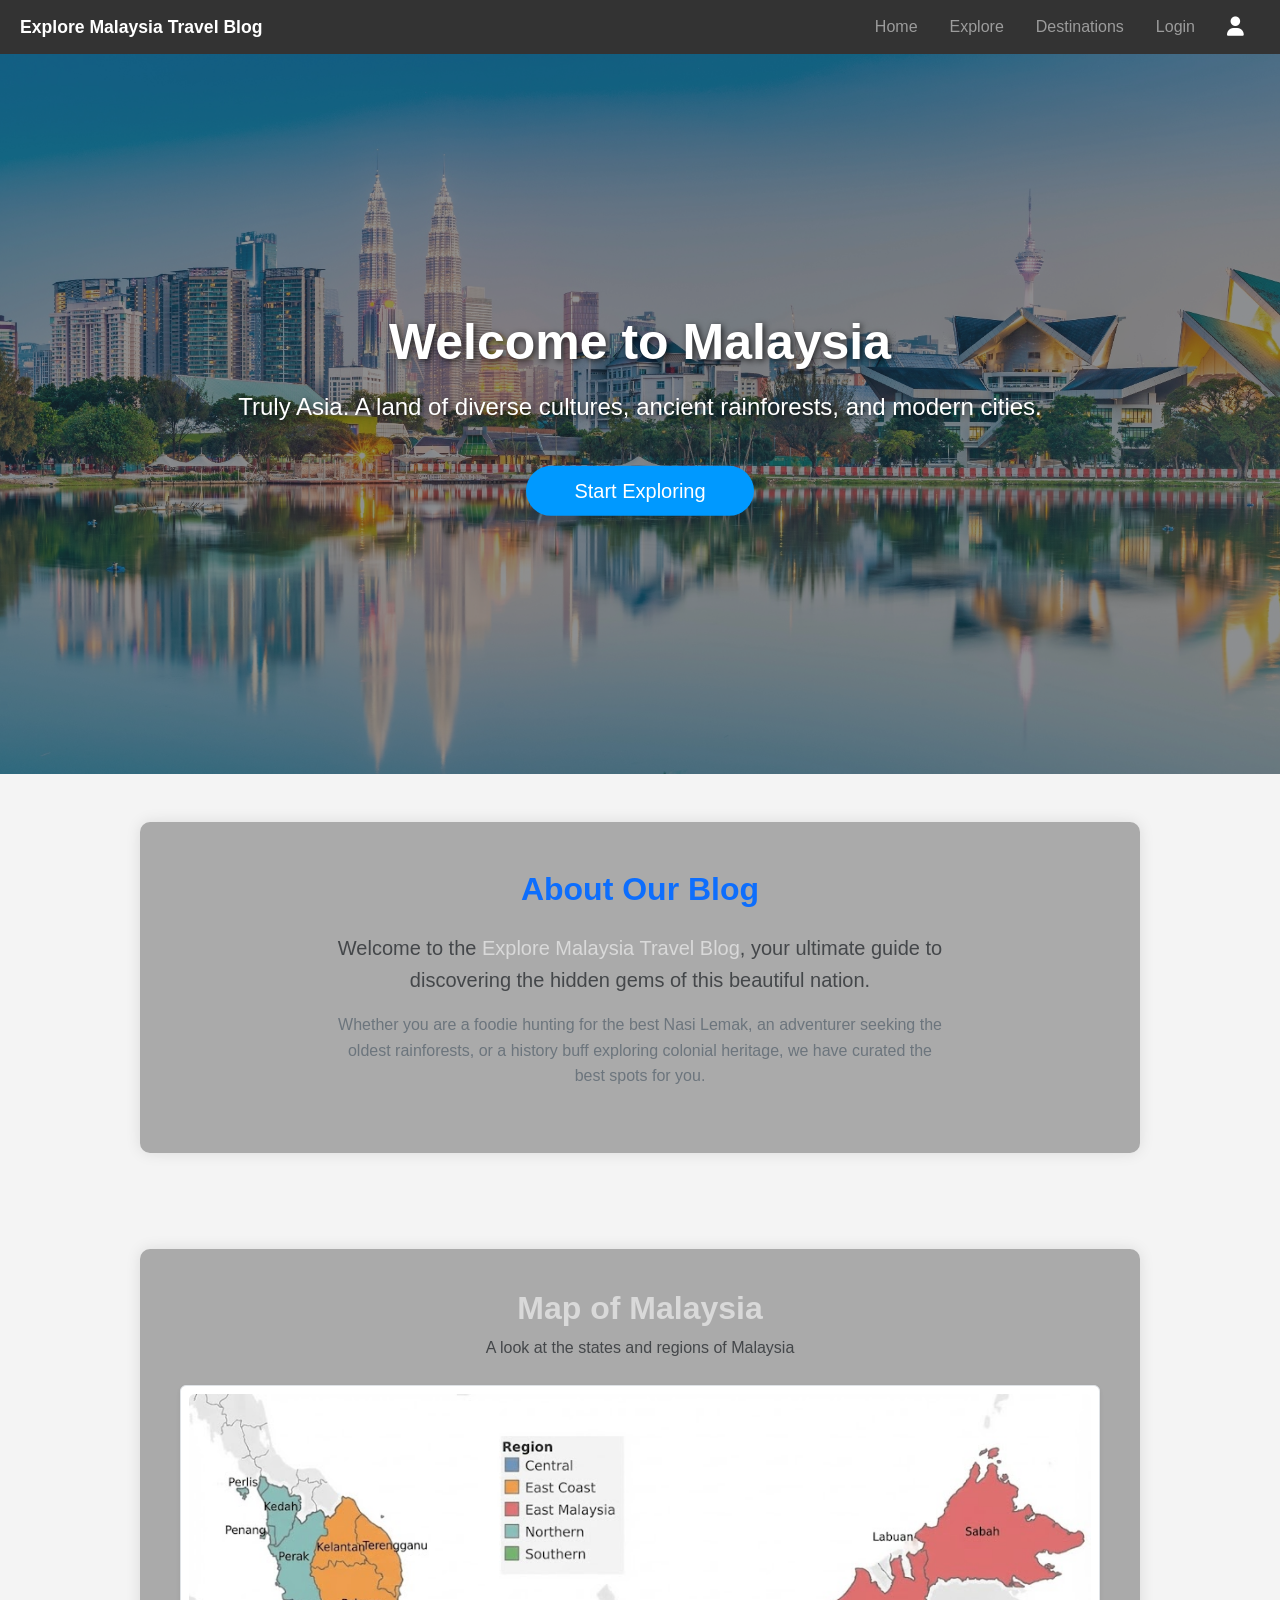
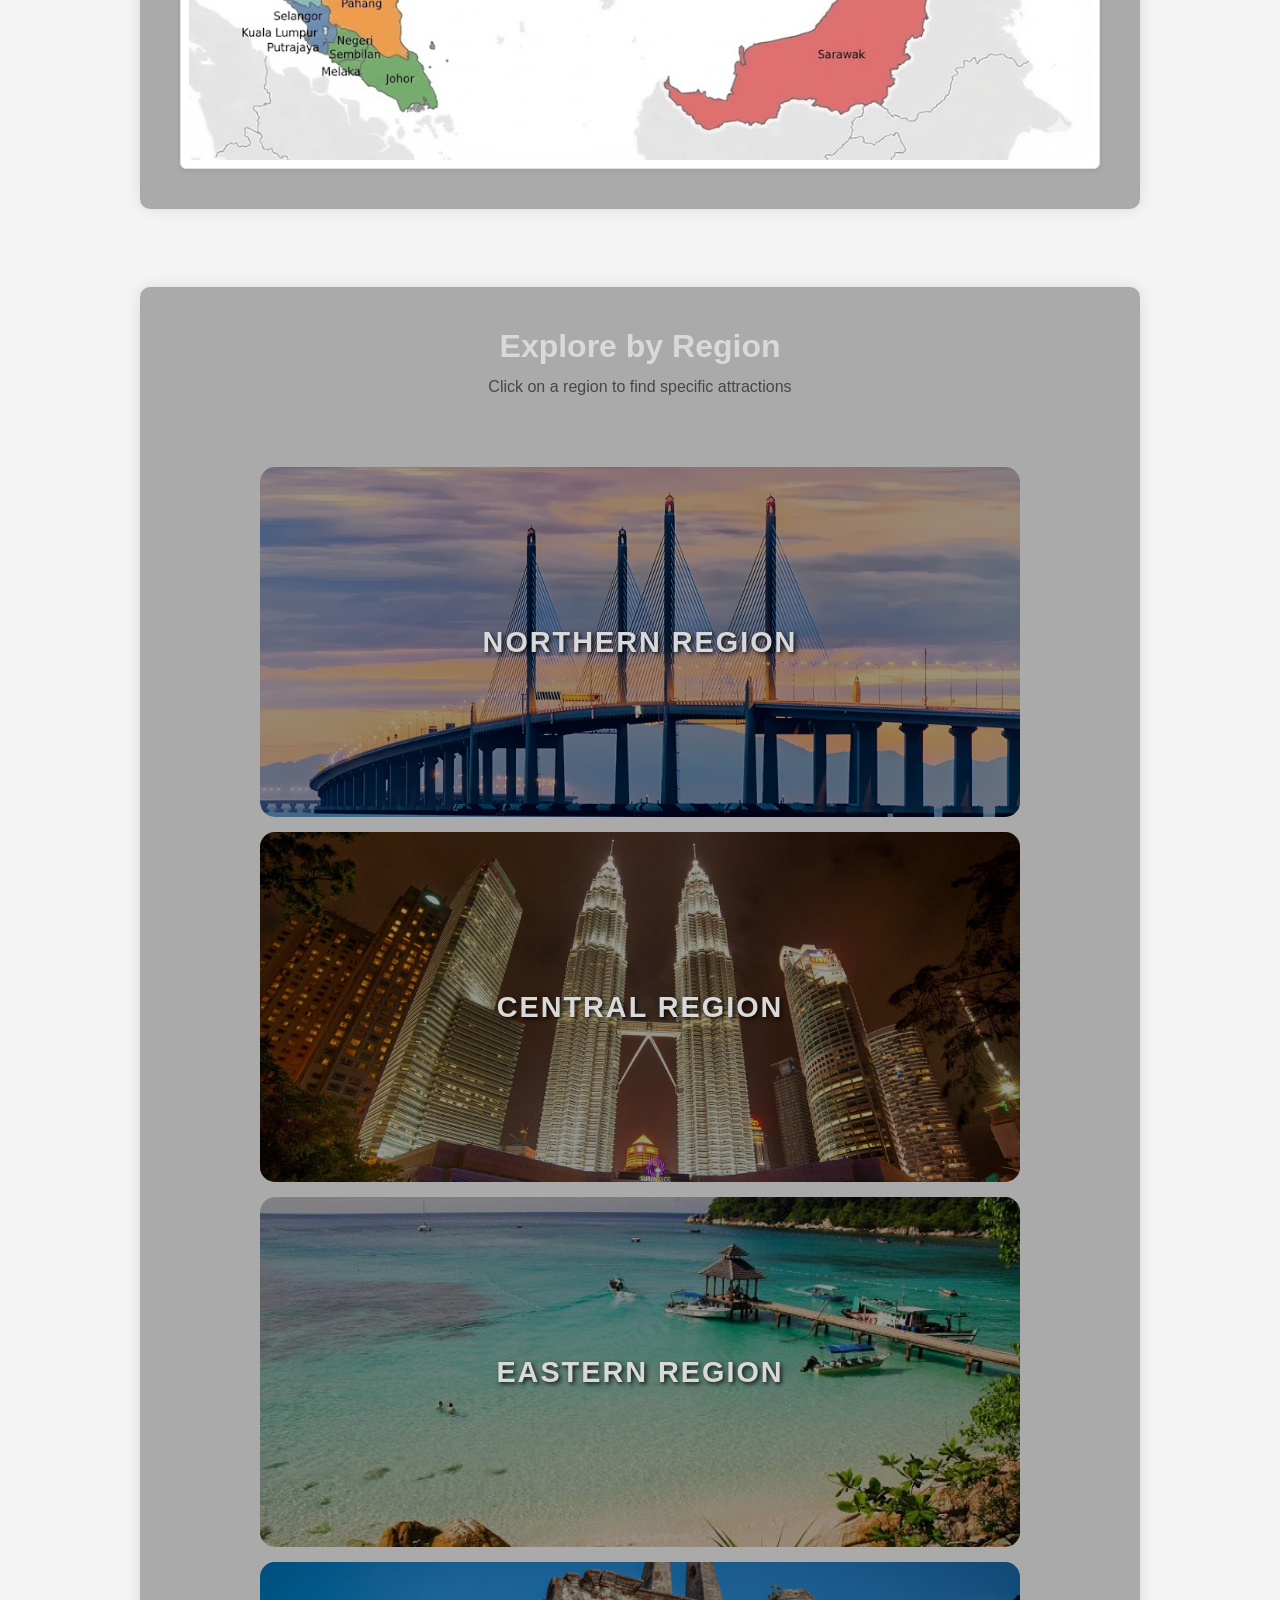
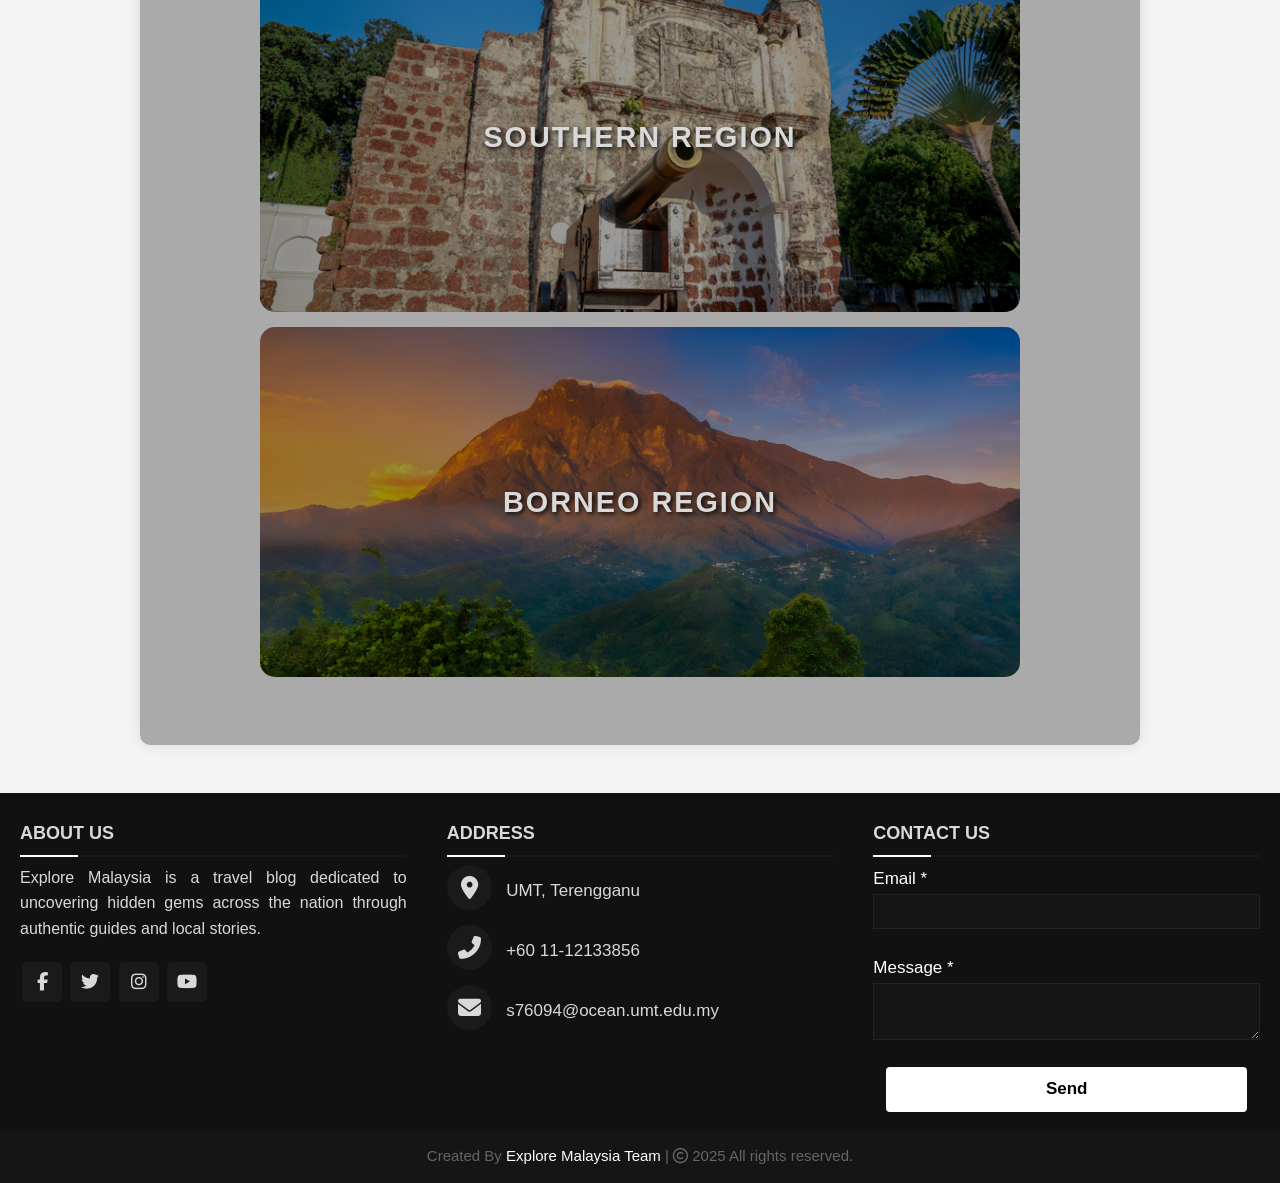
<file: index.html>
<!DOCTYPE html>
<html lang="en">

<head>
    <meta charset="UTF-8">
    <meta name="viewport" content="width=device-width, initial-scale=1.0">
    <title>Home - Explore Malaysia Travel Blog</title>
    <link href="https://cdn.jsdelivr.net/npm/bootstrap@5.3.2/dist/css/bootstrap.min.css" rel="stylesheet">
    <link rel="stylesheet" href="https://cdnjs.cloudflare.com/ajax/libs/font-awesome/6.5.1/css/all.min.css">
    <link rel="stylesheet" href="styles.css">

    <style>
        /* --- NAVIGATION OVERRIDE --- */
        /* Fixes Bootstrap conflict since Bootstrap also uses the class .nav */
        div.nav {
            display: block; /* Overrides Bootstrap's flex display for .nav */
        }
        
        /* --- CUSTOM STYLES FOR INTERACTIVE REGION GRID --- */
        .map-container {
            display: grid;
            grid-template-columns: 1fr 1fr;
            /* Added an extra row for the new Borneo region */
            grid-template-rows: auto auto auto auto; 
            gap: 15px;
            max-width: 800px;
            margin: 0 auto;
            padding: 20px;
        }

        /* Region Box Styling */
        .region-box {
            position: relative;
            height: 350px;
            border-radius: 15px;
            overflow: hidden;
            cursor: pointer;
            transition: transform 0.3s ease, box-shadow 0.3s ease;
            display: flex;
            align-items: center;
            justify-content: center;
            text-decoration: none;
            color: white;
        }

        /* Hover Effects */
        .region-box:hover {
            transform: translateY(-5px);
            box-shadow: 0 10px 20px rgba(0, 0, 0, 0.3);
            color: white;
        }

        /* Dark Overlay for text readability */
        .region-box::before {
            content: "";
            position: absolute;
            top: 0; left: 0; width: 100%; height: 100%;
            background: rgba(0, 0, 0, 0.4);
            transition: background 0.3s;
            z-index: 1;
        }

        .region-box:hover::before {
            background: rgba(0, 0, 0, 0.2);
        }

        /* Text Styling */
        .region-title {
            position: relative;
            z-index: 2;
            font-size: 1.8rem;
            font-weight: bold;
            text-transform: uppercase;
            letter-spacing: 2px;
            text-shadow: 2px 2px 4px rgba(0, 0, 0, 0.8);
        }

        /* --- GEOGRAPHIC LAYOUT (GRID AREAS) --- */

        /* NORTHERN REGION (Top, Full Width) */
        .region-north {
            grid-column: 1 / span 2;
            background-image: url('images/penangbridge.jpg');
            background-size: cover;
            background-position: center;
        }

        /* CENTRAL REGION (Middle Left) */
        .region-central {
            grid-column: 1 / span 2;
            background-image: url('images/klcc.jpg');
            background-size: cover;
            background-position: center;
        }

        /* EASTERN REGION (Middle Right) */
        .region-east {
            grid-column: 1 / span 2;
            /* Removed row span to make room for Borneo/South balance */
            background-image: url('images/perhentian.jpg');
            background-size: cover;
            background-position: center;
        }

        /* SOUTHERN REGION (Bottom Left) */
        .region-south {
            grid-column: 1 / span 2;
            background-image: url('images/afamosa.jpg');
            background-size: cover;
            background-position: center;
        }

        /* BORNEO REGION (Bottom Right) - NEW ADDITION */
        .region-borneo {
            grid-column: 1 / span 2;
            background-image: url('images/borneo1.jpg'); /* Ensure you have this image */
            background-size: cover;
            background-position: center;
        }

    </style>
</head>

<body>

    <div class="nav">
        <ul>
            <li class="brand">Explore Malaysia Travel Blog</li>
            <li><a href="index.html">Home</a></li>
            <li><a href="explore.html">Explore</a></li>
            <li><a href="destination.html">Destinations</a></li>

            <li><a href="login.html">Login</a></li>

            <li>
                <a href="account.html" class="icon-link" title="Account">
                    <i class="fa-solid fa-user" style="color: white;"></i>
                </a>
            </li>
        </ul>
    </div>

    <div class="hero-container position-relative">
        <img src="images/titiwangsa.jpg" alt="Malaysia Scenery" class="w-100 hero-img"
            style="height: 90vh; object-fit: cover;">
        <div class="position-absolute top-0 start-0 w-100 h-100 bg-dark opacity-50"></div>
        <div class="hero-text position-absolute top-50 start-50 translate-middle text-center text-white w-75">
            <h1 class="display-1 fw-bold animate__animated animate__fadeInDown">Welcome to Malaysia</h1>
            <p class="fs-4 mt-3">Truly Asia. A land of diverse cultures, ancient rainforests, and modern cities.</p>
            <a href="#overview" class="btn btn-primary btn-lg mt-4 rounded-pill px-5">Start Exploring</a>
        </div>
    </div>

    <div id="overview" class="container my-5 py-5 text-center">
        <div class="row justify-content-center">
            <div class="col-md-8">
                <h2 class="mb-4 text-primary fw-bold">About Our Blog</h2>
                <p class="lead text-muted">
                    Welcome to the <strong>Explore Malaysia Travel Blog</strong>, your ultimate guide to discovering the
                    hidden gems of this beautiful nation.
                </p>
                <p class="text-secondary">
                    Whether you are a foodie hunting for the best Nasi Lemak, an adventurer seeking the oldest
                    rainforests,
                    or a history buff exploring colonial heritage, we have curated the best spots for you.
                </p>
            </div>
        </div>
    </div>

    <div class="container my-5">
        <div class="text-center mb-4">
            <h2 class="fw-bold">Map of Malaysia</h2>
            <p class="text-muted">A look at the states and regions of Malaysia</p>
        </div>

        <div class="row justify-content-center">
            <div class="col-12">
                <div class="border rounded p-2 shadow-sm bg-white">
                    <img src="images/malaysiamap.jpg" alt="Map of Malaysia" class="img-fluid w-100 rounded">
                </div>
            </div>
        </div>
    </div>

    <div class="container mb-5 pb-5">
        <div class="text-center mb-5">
            <h2 class="fw-bold">Explore by Region</h2>
            <p class="text-muted">Click on a region to find specific attractions</p>
        </div>

        <div class="map-container">

            <a href="north.html" class="region-box region-north">
                <span class="region-title">Northern Region</span>
            </a>

            <a href="central.html" class="region-box region-central">
                <span class="region-title">Central Region</span>
            </a>

            <a href="eastern.html" class="region-box region-east">
                <span class="region-title">Eastern Region</span>
            </a>

            <a href="south.html" class="region-box region-south">
                <span class="region-title">Southern Region</span>
            </a>

            <a href="borneo.html" class="region-box region-borneo">
                <span class="region-title">Borneo Region</span>
            </a>

        </div>
    </div>

     <footer>
        <div class="main-content">
            <div class="left box">
                <h2>About us</h2>
                <div class="content">
                    <p>Explore Malaysia is a travel blog dedicated to uncovering hidden gems across the nation through
                        authentic guides and local stories.</p>
                    <div class="social">
                        <a href="#"><span class="fab fa-facebook-f"></span></a>
                        <a href="#"><span class="fab fa-twitter"></span></a>
                        <a href="#"><span class="fab fa-instagram"></span></a>
                        <a href="#"><span class="fab fa-youtube"></span></a>
                    </div>
                </div>
            </div>

            <div class="center box">
                <h2>Address</h2>
                <div class="content">
                    <div class="place">
                        <span class="fas fa-map-marker-alt"></span>
                        <span class="text">UMT, Terengganu</span>
                    </div>
                    <div class="phone">
                        <span class="fas fa-phone-alt"></span>
                        <span class="text">+60 11-12133856</span>
                    </div>
                    <div class="email">
                        <span class="fas fa-envelope"></span>
                        <span class="text">s76094@ocean.umt.edu.my</span>
                    </div>
                </div>
            </div>

            <div class="right box">
    <h2>Contact us</h2>
    <div class="content">
        <form action="#">
            <div class="email">
                <div class="text">Email *</div>
                <input type="email" required>
            </div>
            <div class="msg">
                <div class="text">Message *</div>
                <textarea rows="2" required></textarea>
            </div>
            <div class="btn">
                <button type="submit">Send</button>
            </div>
        </form>
    </div>
</div>
        </div>
        <div class="bottom">
            <center>
                <span class="credit">Created By <a href="#">Explore Malaysia Team</a> | </span>
                <span class="far fa-copyright"></span><span> 2025 All rights reserved.</span>
            </center>
        </div>
    </footer>
</body>

</html>
</file>
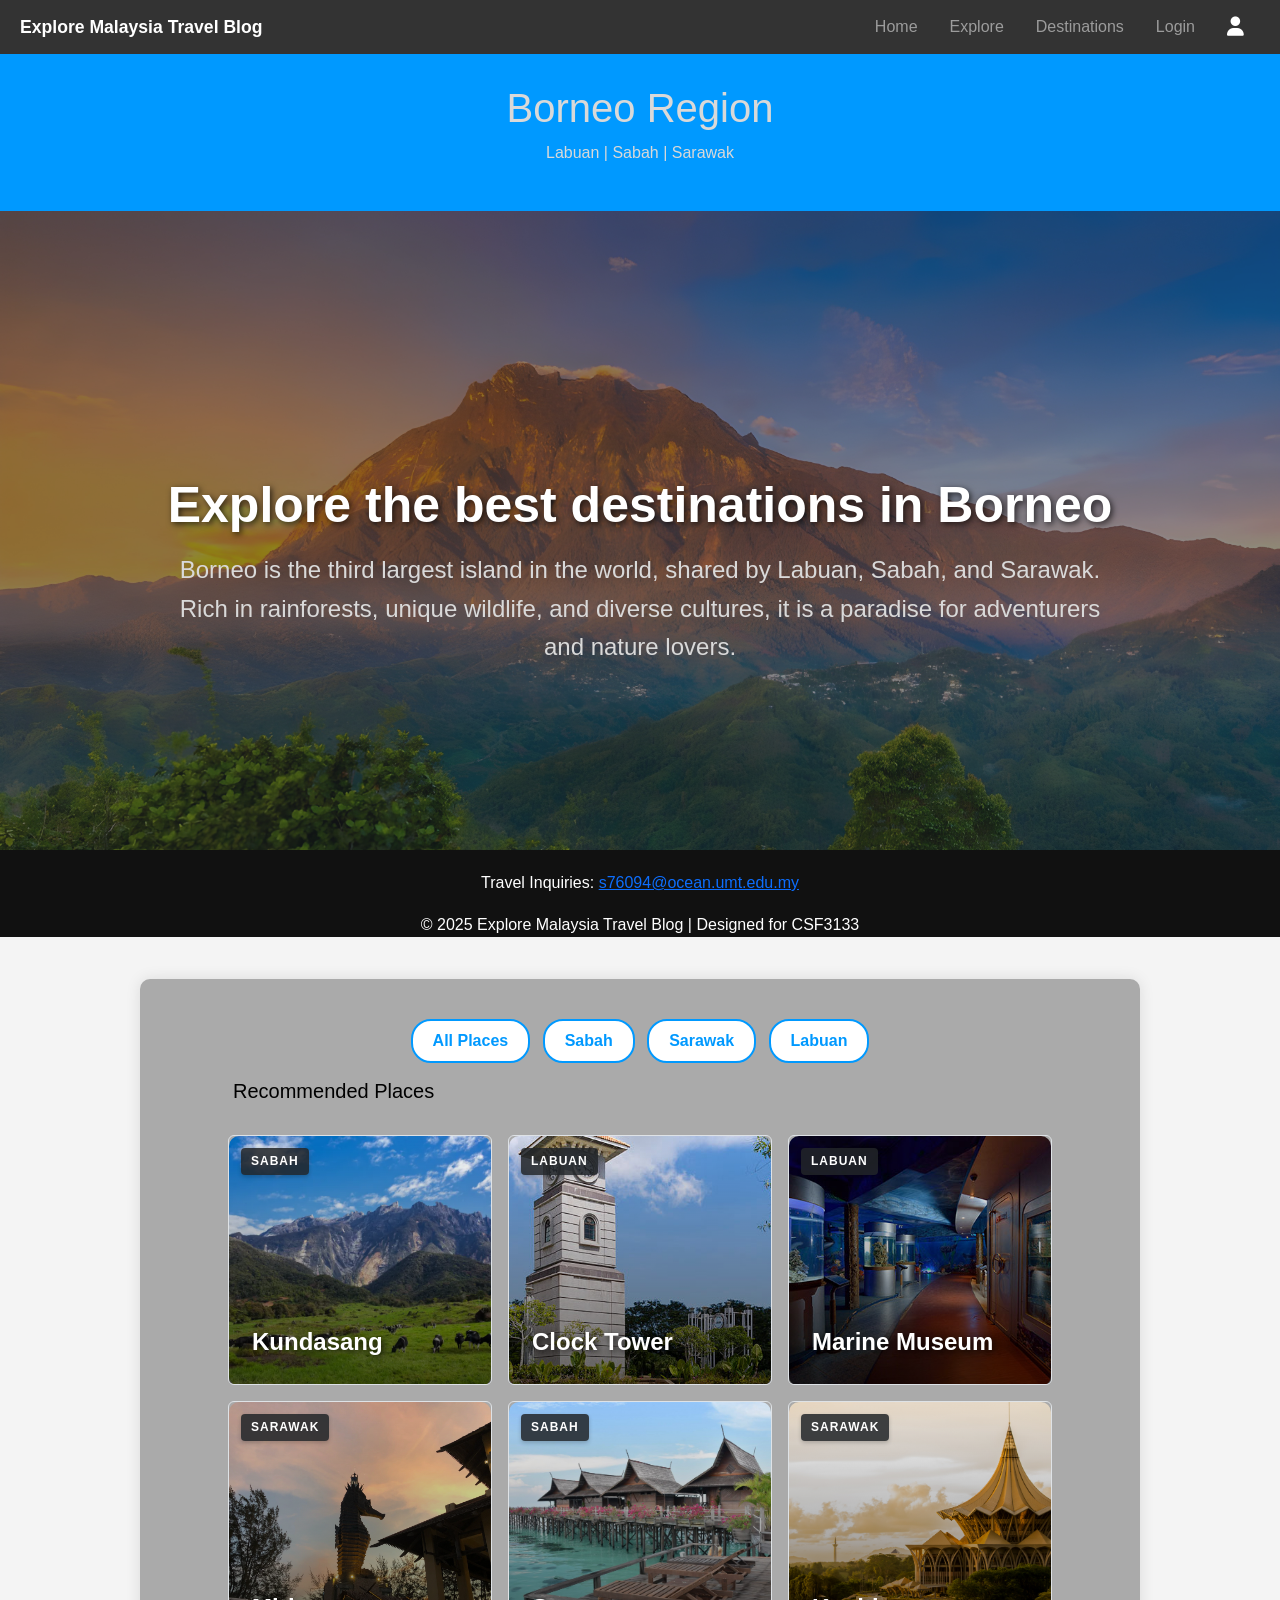
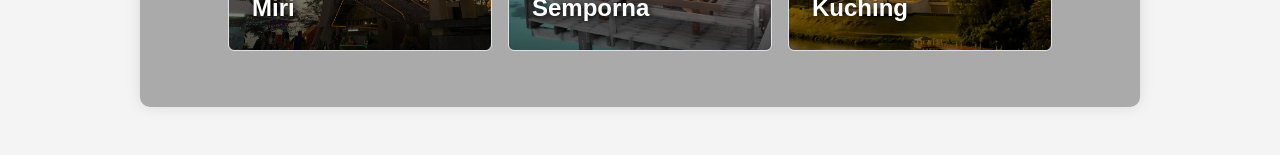
<file: borneo.html>
<!DOCTYPE html>
<html lang="en">

<head>
    <meta charset="UTF-8">
    <meta name="viewport" content="width=device-width, initial-scale=1.0">
    <title>Borneo Region - Explore Malaysia Travel Blog</title>
    <link href="https://cdn.jsdelivr.net/npm/bootstrap@5.3.2/dist/css/bootstrap.min.css" rel="stylesheet">
    <link rel="stylesheet" href="https://cdnjs.cloudflare.com/ajax/libs/font-awesome/6.5.1/css/all.min.css">
    <link rel="stylesheet" href="styles.css">

    <style>
        /* --- CLEANER STYLE FOR CATEGORY TAGS --- */
        .category-tag {
            position: absolute;
            top: 12px;
            left: 12px;
            background-color: rgba(33, 37, 41, 0.85); 
            color: #fff;
            padding: 4px 10px;
            border-radius: 4px;
            font-size: 0.75rem; 
            font-weight: 600;
            z-index: 10;
            text-transform: uppercase;
            letter-spacing: 1px; 
            box-shadow: 0 2px 4px rgba(0,0,0,0.2);
            
            /* Ensures background wraps tightly to the text length */
            width: fit-content; 
        }

        /* --- IMAGE FITTING --- */
        .destination-card img {
            height: 250px;       /* Sets a uniform height for all cards */
            object-fit: cover;   /* Ensures image fills the area without stretching/distortion */
            width: 100%;         /* Ensures full width */
            display: block;      /* Removes potential inline spacing gaps */
        }
    </style>
</head>

<body>
    <div class="nav">
        <ul>
            <li class="brand">Explore Malaysia Travel Blog</li>
            <li><a href="index.html">Home</a></li>
            <li><a href="explore.html">Explore</a></li>
            <li><a href="destination.html">Destinations</a></li>
            
            <li><a href="login.html">Login</a></li>

            <li>
                <a href="account.html" class="icon-link" title="Account">
                    <i class="fa-solid fa-user" style="color: white;"></i>
                </a>
            </li>
        </ul>
    </div>

    <div class="header">
        <header>
            <h1>Borneo Region</h1>
            <p>Labuan | Sabah | Sarawak</p>
        </header>
    </div>

    <div class="hero-container position-relative">
        <img src="images/borneo1.jpg" alt="Borneo Scenery" class="w-100 hero-img">

        <div class="position-absolute top-0 start-0 w-100 h-100 bg-dark opacity-50"></div>

        <div class="hero-text position-absolute top-50 start-50 translate-middle text-center text-white w-75">
            <h1 class="display-1 fw-semibold animate__animated animate__fadeInDownBig">
                Explore the best destinations in Borneo
            </h1>
            <div class="fs-4 animate__animated animate__fadeInUpBig mt-3">
                Borneo is the third largest island in the world, shared by Labuan, Sabah, and Sarawak. 
                Rich in rainforests, unique wildlife, and diverse cultures, it is a paradise for adventurers and nature lovers.
            </div>
        </div>
    </div>


    <div class="container my-5">

        <div class="text-center mb-3">
            <button type="button" class="btn btn-primary mx-1 filter-btn" data-category="all">All Places</button>
            <button type="button" class="btn btn-outline-primary mx-1 filter-btn" data-category="sabah">Sabah</button>
            <button type="button" class="btn btn-outline-primary mx-1 filter-btn" data-category="sarawak">Sarawak</button>
            <button type="button" class="btn btn-outline-primary mx-1 filter-btn" data-category="labuan">Labuan</button>
        </div>

        <div class="recommended-places mb-3">
            <h2>Recommended Places</h2>
        </div>

        <div class="row g-3 py-3 px-5">
            
            <div class="des-eff col-md-4" data-category="sabah">
                <div class="destination-card border rounded overflow-hidden">
                    <div class="position-relative">
                        <img src="images/kundasang.jpg" alt="Kundasang">
                        <span class="category-tag">Sabah</span>
                    </div>
                    <div class="destination-text p-2 text-center">Kundasang</div>
                </div>
            </div>

            <div class="des-eff col-md-4" data-category="labuan">
                <div class="destination-card border rounded overflow-hidden">
                    <div class="position-relative">
                        <img src="images/labuan.jpg" alt="Clock Tower">
                        <span class="category-tag">Labuan</span>
                    </div>
                    <div class="destination-text p-2 text-center">Clock Tower</div>
                </div>
            </div>
            
            <div class="des-eff col-md-4" data-category="labuan">
                <div class="destination-card border rounded overflow-hidden">
                    <div class="position-relative">
                        <img src="images/museum.jpg" alt="Marine Museum">
                        <span class="category-tag">Labuan</span>
                    </div>
                    <div class="destination-text p-2 text-center">Marine Museum</div>
                </div>
            </div>

            <div class="des-eff col-md-4" data-category="sarawak">
                <div class="destination-card border rounded overflow-hidden">
                    <div class="position-relative">
                        <img src="images/miri.jpg" alt="Miri">
                        <span class="category-tag">Sarawak</span>
                    </div>
                    <div class="destination-text p-2 text-center">Miri</div>
                </div>
            </div>

            <div class="des-eff col-md-4" data-category="sabah">
                <div class="destination-card border rounded overflow-hidden">
                    <div class="position-relative">
                        <img src="images/semporna.jpg" alt="Semporna">
                        <span class="category-tag">Sabah</span>
                    </div>
                    <div class="destination-text p-2 text-center">Semporna</div>
                </div>
            </div>

            <div class="des-eff col-md-4" data-category="sarawak">
                <div class="destination-card border rounded overflow-hidden">
                    <div class="position-relative">
                        <img src="images/kuching.jpg" alt="Kuching">
                        <span class="category-tag">Sarawak</span>
                    </div>
                    <div class="destination-text p-2 text-center">Kuching</div>
                </div>
            </div>

        </div>
    </div>


    <script src="filter.js"></script>

    <div class="footer">
        <footer>
            <p>Travel Inquiries: <a href="mailto:s76094@ocean.umt.edu.my">s76094@ocean.umt.edu.my</a></p>
            <p>&copy; 2025 Explore Malaysia Travel Blog | Designed for CSF3133</p>
        </footer>
    </div>
</body>

</html>
</file>
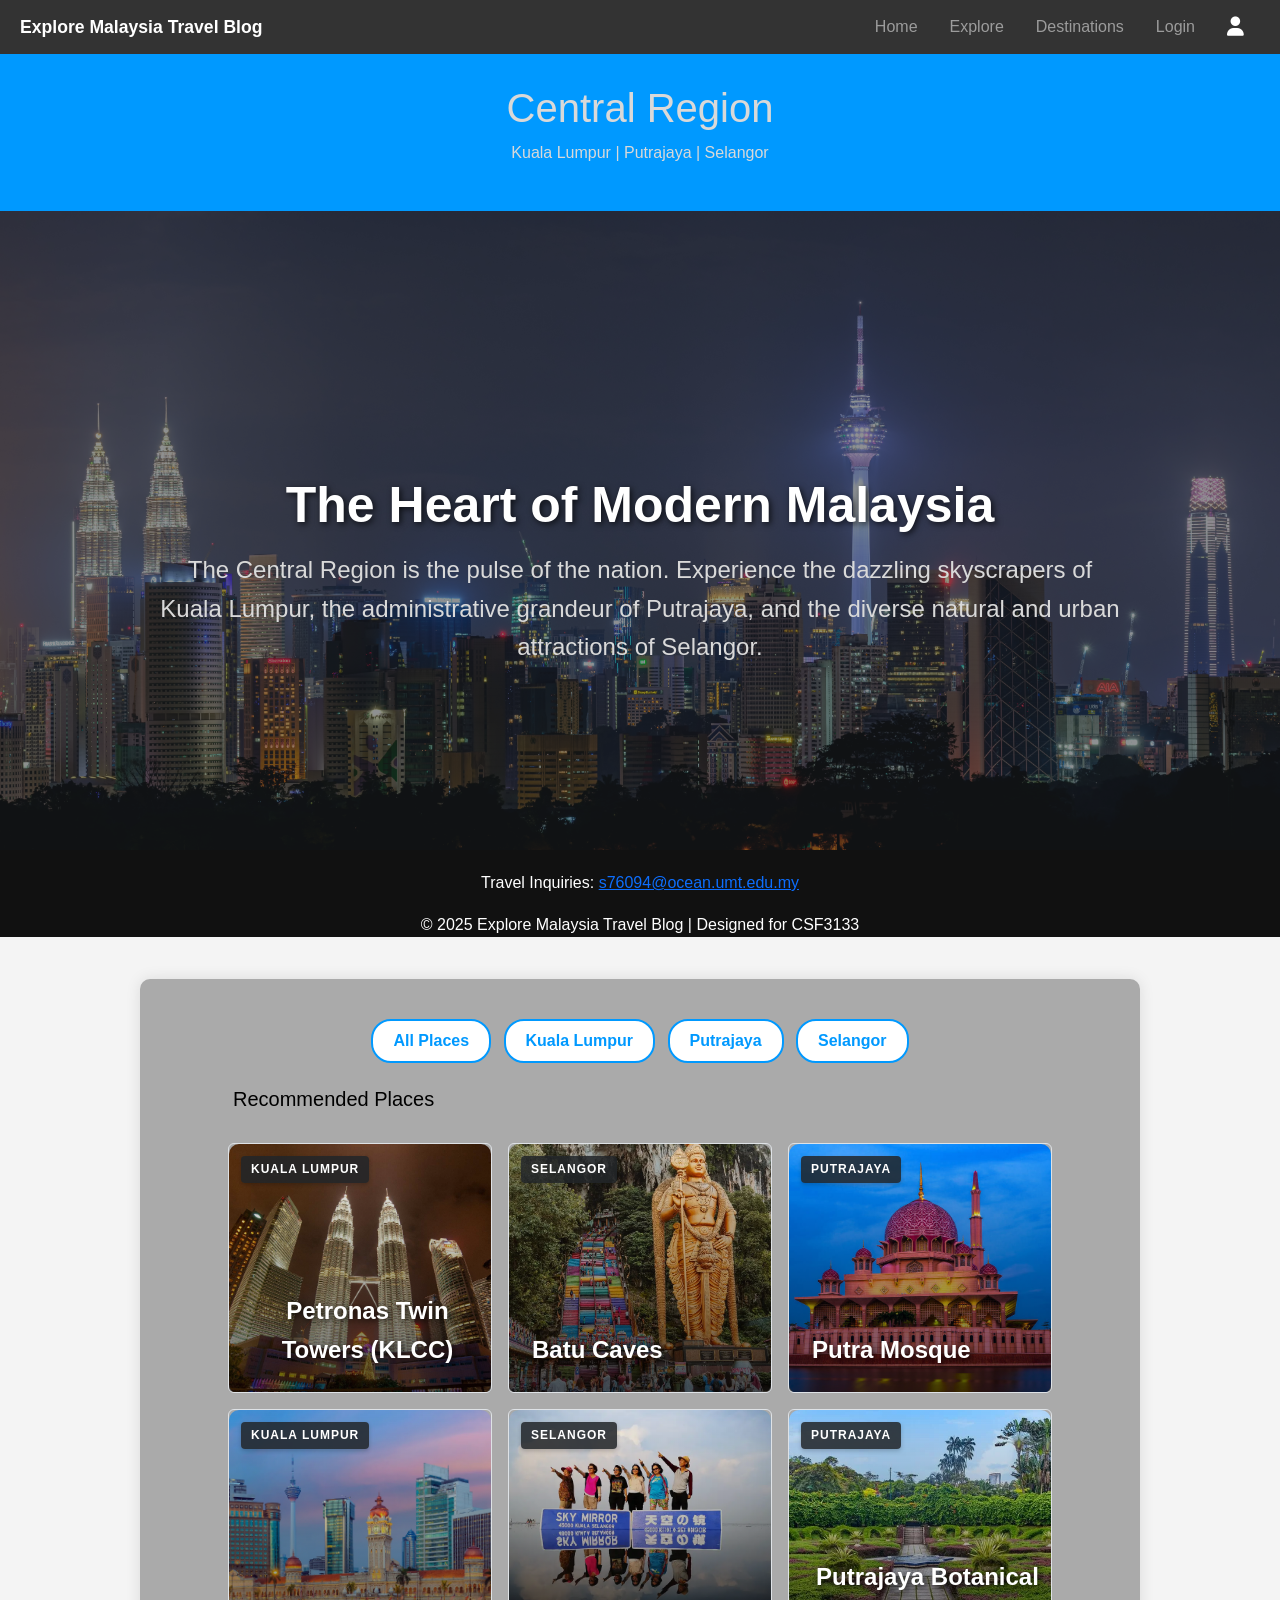
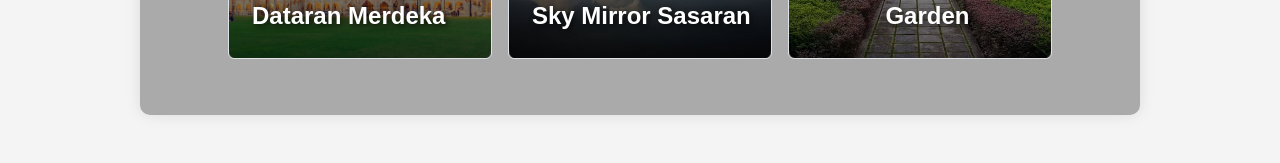
<file: central.html>
<!DOCTYPE html>
<html lang="en">

<head>
    <meta charset="UTF-8">
    <meta name="viewport" content="width=device-width, initial-scale=1.0">
    <title>Central Region - Explore Malaysia Travel Blog</title>
    <link href="https://cdn.jsdelivr.net/npm/bootstrap@5.3.2/dist/css/bootstrap.min.css" rel="stylesheet">
    <link rel="stylesheet" href="https://cdnjs.cloudflare.com/ajax/libs/font-awesome/6.5.1/css/all.min.css">
    <link rel="stylesheet" href="styles.css">

    <style>
        /* --- CLEANER STYLE FOR CATEGORY TAGS --- */
        .category-tag {
            position: absolute;
            top: 12px;
            left: 12px;
            background-color: rgba(33, 37, 41, 0.85); 
            color: #fff;
            padding: 4px 10px;
            border-radius: 4px;
            font-size: 0.75rem; 
            font-weight: 600;
            z-index: 10;
            text-transform: uppercase;
            letter-spacing: 1px; 
            box-shadow: 0 2px 4px rgba(0,0,0,0.2);
            
            /* Ensures background wraps tightly to the text length */
            width: fit-content; 
        }

        /* --- IMAGE FITTING --- */
        .destination-card img {
            height: 250px;       /* Sets a uniform height for all cards */
            object-fit: cover;   /* Ensures image fills the area without stretching/distortion */
            width: 100%;         /* Ensures full width */
            display: block;      /* Removes potential inline spacing gaps */
        }
    </style>
</head>

<body>
    <div class="nav">
        <ul>
            <li class="brand">Explore Malaysia Travel Blog</li>
            <li><a href="index.html">Home</a></li>
            <li><a href="explore.html">Explore</a></li>
            <li><a href="destination.html">Destinations</a></li>
            
            <li><a href="login.html">Login</a></li>

            <li>
                <a href="account.html" class="icon-link" title="Account">
                    <i class="fa-solid fa-user" style="color: white;"></i>
                </a>
            </li>
        </ul>
    </div>

    <div class="header">
        <header>
            <h1>Central Region</h1>
            <p>Kuala Lumpur | Putrajaya | Selangor</p>
        </header>
    </div>

    <div class="hero-container position-relative">
        <img src="images/klskyline.jpg" alt="Kuala Lumpur Skyline" class="w-100 hero-img">

        <div class="position-absolute top-0 start-0 w-100 h-100 bg-dark opacity-50"></div>

        <div class="hero-text position-absolute top-50 start-50 translate-middle text-center text-white w-75">
            <h1 class="display-1 fw-semibold animate__animated animate__fadeInDownBig">
                The Heart of Modern Malaysia
            </h1>
            <div class="fs-4 animate__animated animate__fadeInUpBig mt-3">
                The Central Region is the pulse of the nation. 
                Experience the dazzling skyscrapers of Kuala Lumpur, the administrative grandeur of Putrajaya, 
                and the diverse natural and urban attractions of Selangor.
            </div>
        </div>
    </div>

    <div class="container my-5">

        <div class="text-center mb-4">
            <button type="button" class="btn btn-primary mx-1 filter-btn" data-category="all">All Places</button>
            <button type="button" class="btn btn-outline-primary mx-1 filter-btn" data-category="kl">Kuala Lumpur</button>
            <button type="button" class="btn btn-outline-primary mx-1 filter-btn" data-category="putrajaya">Putrajaya</button>
            <button type="button" class="btn btn-outline-primary mx-1 filter-btn" data-category="selangor">Selangor</button>
        </div>

        <div class="recommended-places mb-3">
            <h2>Recommended Places</h2>
        </div>

        <div class="row g-3 py-3 px-5">
            
            <div class="des-eff col-md-4" data-category="kl">
                <div class="destination-card border rounded overflow-hidden">
                    <div class="position-relative">
                        <img src="images/klcc.jpg" alt="Petronas Twin Towers">
                        <span class="category-tag">Kuala Lumpur</span>
                    </div>
                    <div class="destination-text p-2 text-center">Petronas Twin Towers (KLCC)</div>
                </div>
            </div>

            <div class="des-eff col-md-4" data-category="selangor">
                <div class="destination-card border rounded overflow-hidden">
                    <div class="position-relative">
                        <img src="images/batucaves.jpg" alt="Batu Caves">
                        <span class="category-tag">Selangor</span>
                    </div>
                    <div class="destination-text p-2 text-center">Batu Caves</div>
                </div>
            </div>
            
            <div class="des-eff col-md-4" data-category="putrajaya">
                <div class="destination-card border rounded overflow-hidden">
                    <div class="position-relative">
                        <img src="images/putramosque.jpg" alt="Putra Mosque">
                        <span class="category-tag">Putrajaya</span>
                    </div>
                    <div class="destination-text p-2 text-center">Putra Mosque</div>
                </div>
            </div>

            <div class="des-eff col-md-4" data-category="kl">
                <div class="destination-card border rounded overflow-hidden">
                    <div class="position-relative">
                        <img src="images/dataranmerdeka.jpg" alt="Dataran Merdeka">
                        <span class="category-tag">Kuala Lumpur</span>
                    </div>
                    <div class="destination-text p-2 text-center">Dataran Merdeka</div>
                </div>
            </div>

            <div class="des-eff col-md-4" data-category="selangor">
                <div class="destination-card border rounded overflow-hidden">
                    <div class="position-relative">
                        <img src="images/skymirror.jpg" alt="Sky Mirror Sasaran">
                        <span class="category-tag">Selangor</span>
                    </div>
                    <div class="destination-text p-2 text-center">Sky Mirror Sasaran</div>
                </div>
            </div>

            <div class="des-eff col-md-4" data-category="putrajaya">
                <div class="destination-card border rounded overflow-hidden">
                    <div class="position-relative">
                        <img src="images/putrabotanical.jpg" alt="Putrajaya Botanical Garden">
                        <span class="category-tag">Putrajaya</span>
                    </div>
                    <div class="destination-text p-2 text-center">Putrajaya Botanical Garden</div>
                </div>
            </div>

        </div>
    </div>

    <script src="filter.js"></script>

    <div class="footer">
        <footer>
            <p>Travel Inquiries: <a href="mailto:s76094@ocean.umt.edu.my">s76094@ocean.umt.edu.my</a></p>
            <p>&copy; 2025 Explore Malaysia Travel Blog | Designed for CSF3133</p>
        </footer>
    </div>
</body>

</html>
</file>
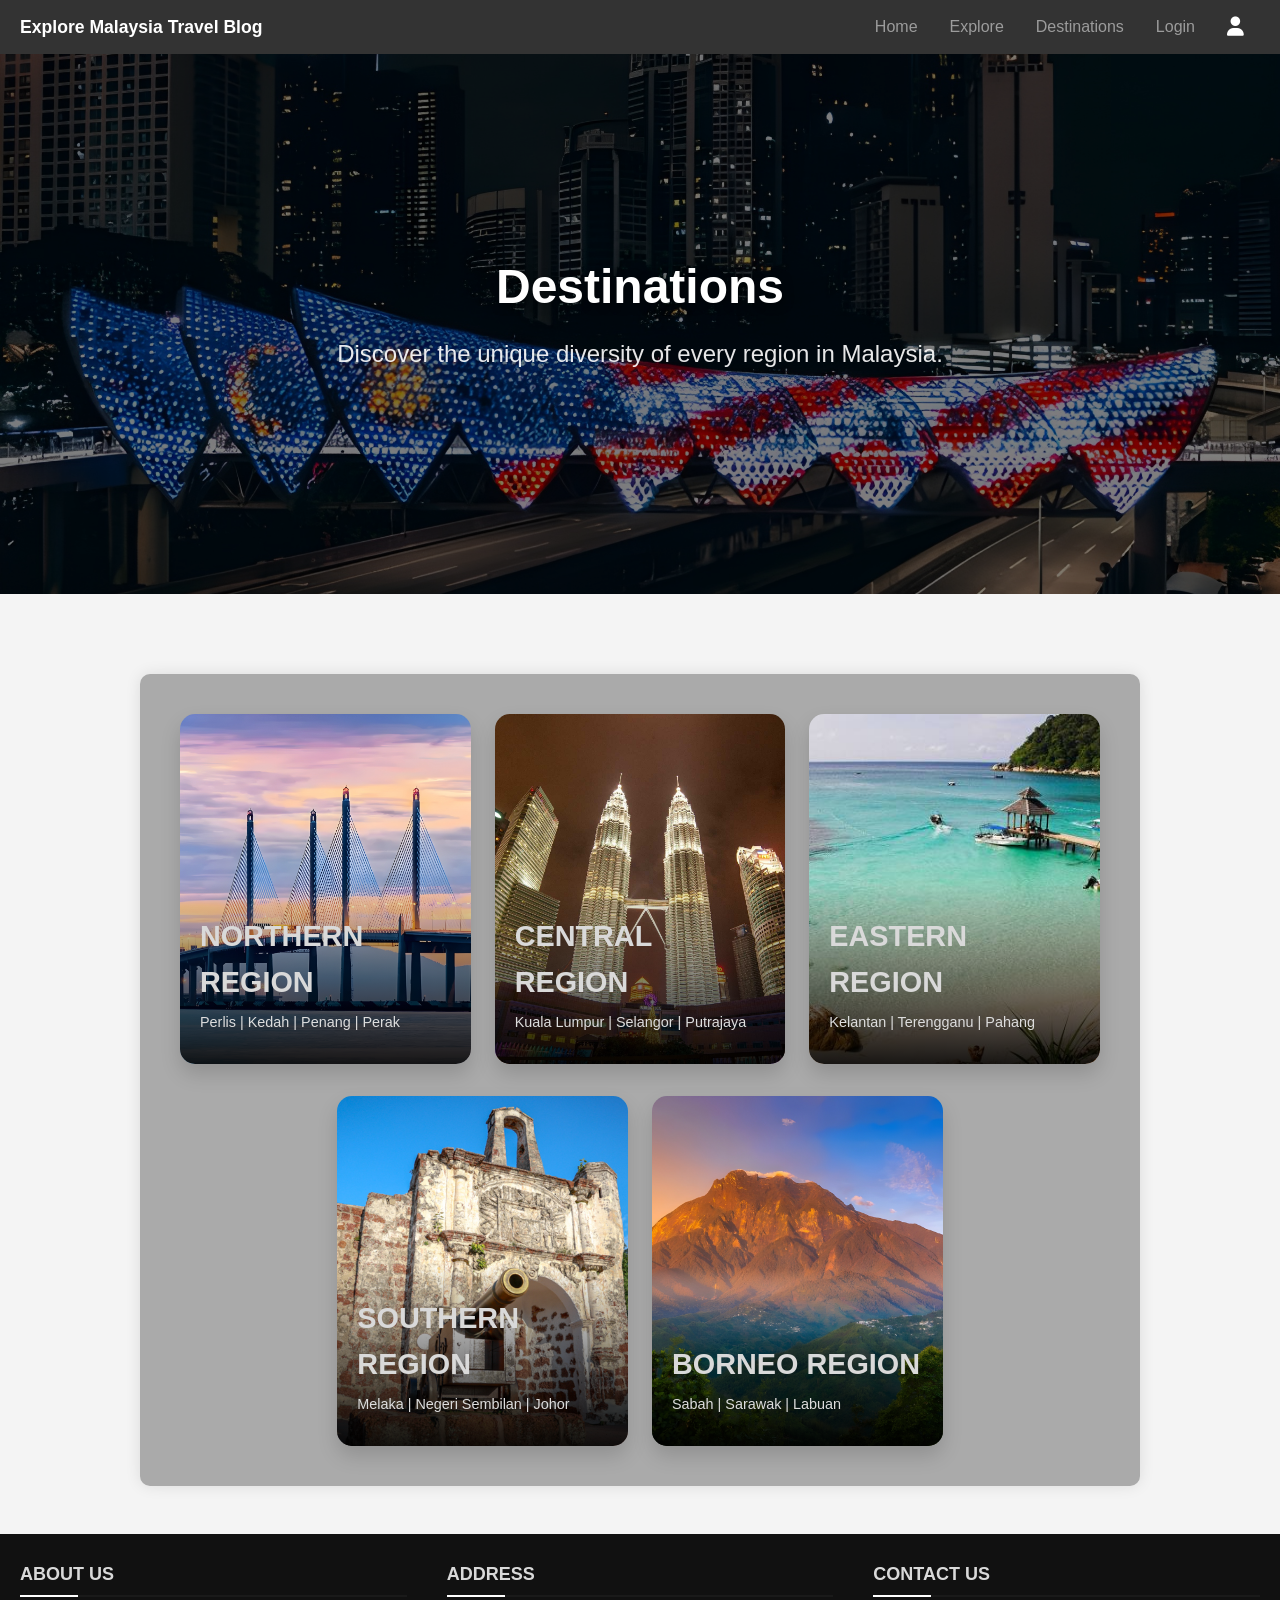
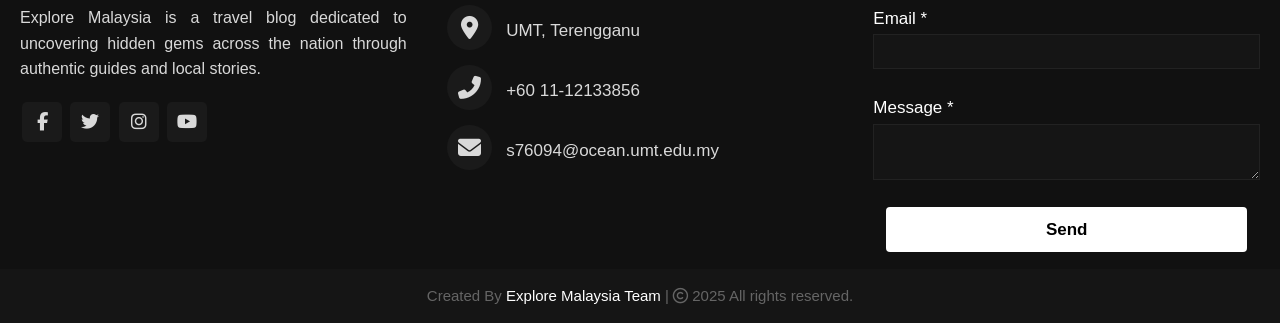
<file: destination.html>
<!DOCTYPE html>
<html lang="en">

<head>
    <meta charset="UTF-8">
    <meta name="viewport" content="width=device-width, initial-scale=1.0">
    <title>Destinations - Explore Malaysia Travel Blog</title>
    <link href="https://cdn.jsdelivr.net/npm/bootstrap@5.3.2/dist/css/bootstrap.min.css" rel="stylesheet">
    <link rel="stylesheet" href="https://cdnjs.cloudflare.com/ajax/libs/font-awesome/6.5.1/css/all.min.css">
    <link rel="stylesheet" href="styles.css">

    <style>
        /* --- CUSTOM HERO SECTION --- */
        .destinations-hero {
            background-image: url('images/saloma.jpg'); /* Reusing your main hero image */
            background-size: cover;
            background-position: center;
            height: 60vh; /* Takes up 60% of the screen height */
            position: relative;
            display: flex;
            align-items: center;
            justify-content: center;
            text-align: center;
            color: white;
            margin-bottom: 50px;
        }

        .hero-overlay {
            position: absolute;
            top: 0; left: 0; width: 100%; height: 100%;
            background: rgba(0, 0, 0, 0.5); /* Dark overlay */
        }

        .hero-content {
            position: relative;
            z-index: 2;
            max-width: 800px;
            padding: 20px;
        }

        /* --- REGION CARD STYLING --- */
        .region-card {
            border-radius: 15px;
            overflow: hidden;
            height: 350px; /* Tall, impressive cards */
            position: relative;
            display: block;
            text-decoration: none;
            box-shadow: 0 10px 20px rgba(0,0,0,0.15);
            transition: transform 0.3s ease, box-shadow 0.3s ease;
        }

        .region-card:hover {
            transform: translateY(-10px); /* Lifts up on hover */
            box-shadow: 0 15px 30px rgba(0,0,0,0.3);
        }

        .region-card img {
            width: 100%;
            height: 100%;
            object-fit: cover;
            transition: transform 0.5s ease;
        }

        .region-card:hover img {
            transform: scale(1.1); /* Subtle zoom effect on image */
        }

        /* Text Overlay inside cards */
        .card-overlay {
            position: absolute;
            bottom: 0;
            left: 0;
            width: 100%;
            background: linear-gradient(to top, rgba(0,0,0,0.9), transparent);
            padding: 30px 20px;
            color: white;
        }

        .region-name {
            font-size: 1.8rem;
            font-weight: 700;
            margin-bottom: 5px;
            text-transform: uppercase;
        }

        .region-desc {
            font-size: 0.9rem;
            color: #ddd;
            margin: 0;
        }

    </style>
</head>

<body>
    <div class="nav">
        <ul>
            <li class="brand">Explore Malaysia Travel Blog</li>
            <li><a href="index.html">Home</a></li>
            <li><a href="explore.html">Explore</a></li>
            <li><a href="destination.html">Destinations</a></li>
            <li><a href="login.html">Login</a></li>
            <li>
                <a href="account.html" class="icon-link" title="Account">
                    <i class="fa-solid fa-user" style="color: white;"></i>
                </a>
            </li>
        </ul>
    </div>

    <div class="destinations-hero">
        <div class="hero-overlay"></div>
        <div class="hero-content animate__animated animate__fadeIn">
            <h1 class="display-3 fw-bold">Destinations</h1>
            <p class="fs-4">Discover the unique diversity of every region in Malaysia.</p>
        </div>
    </div>

    <div class="container mb-5">
        
        <div class="row g-4 justify-content-center">
            
            <div class="col-md-4">
                <a href="north.html" class="region-card">
                    <img src="images/penangbridge.jpg" alt="Northern Region">
                    <div class="card-overlay">
                        <div class="region-name">Northern Region</div>
                        <p class="region-desc">Perlis | Kedah | Penang | Perak</p>
                    </div>
                </a>
            </div>

            <div class="col-md-4">
                <a href="central.html" class="region-card">
                    <img src="images/klcc.jpg" alt="Central Region">
                    <div class="card-overlay">
                        <div class="region-name">Central Region</div>
                        <p class="region-desc">Kuala Lumpur | Selangor | Putrajaya</p>
                    </div>
                </a>
            </div>

            <div class="col-md-4">
                <a href="eastern.html" class="region-card">
                    <img src="images/perhentian.jpg" alt="Eastern Region">
                    <div class="card-overlay">
                        <div class="region-name">Eastern Region</div>
                        <p class="region-desc">Kelantan | Terengganu | Pahang</p>
                    </div>
                </a>
            </div>
        </div>

        <div class="row g-4 justify-content-center mt-2">
            
            <div class="col-md-4">
                <a href="south.html" class="region-card">
                    <img src="images/afamosa.jpg" alt="Southern Region">
                    <div class="card-overlay">
                        <div class="region-name">Southern Region</div>
                        <p class="region-desc">Melaka | Negeri Sembilan | Johor</p>
                    </div>
                </a>
            </div>

            <div class="col-md-4">
                <a href="borneo.html" class="region-card">
                    <img src="images/borneo1.jpg" alt="Borneo Region">
                    <div class="card-overlay">
                        <div class="region-name">Borneo Region</div>
                        <p class="region-desc">Sabah | Sarawak | Labuan</p>
                    </div>
                </a>
            </div>

        </div>
    </div>

        <footer>
        <div class="main-content">
            <div class="left box">
                <h2>About us</h2>
                <div class="content">
                    <p>Explore Malaysia is a travel blog dedicated to uncovering hidden gems across the nation through
                        authentic guides and local stories.</p>
                    <div class="social">
                        <a href="#"><span class="fab fa-facebook-f"></span></a>
                        <a href="#"><span class="fab fa-twitter"></span></a>
                        <a href="#"><span class="fab fa-instagram"></span></a>
                        <a href="#"><span class="fab fa-youtube"></span></a>
                    </div>
                </div>
            </div>

            <div class="center box">
                <h2>Address</h2>
                <div class="content">
                    <div class="place">
                        <span class="fas fa-map-marker-alt"></span>
                        <span class="text">UMT, Terengganu</span>
                    </div>
                    <div class="phone">
                        <span class="fas fa-phone-alt"></span>
                        <span class="text">+60 11-12133856</span>
                    </div>
                    <div class="email">
                        <span class="fas fa-envelope"></span>
                        <span class="text">s76094@ocean.umt.edu.my</span>
                    </div>
                </div>
            </div>

            <div class="right box">
                <h2>Contact us</h2>
                <div class="content">
                    <form action="#">
                        <div class="email">
                            <div class="text">Email *</div>
                            <input type="email" required>
                        </div>
                        <div class="msg">
                            <div class="text">Message *</div>
                            <textarea rows="2" cols="25" required></textarea>
                        </div>
                        <div class="btn">
                            <button type="submit">Send</button>
                        </div>
                    </form>
                </div>
            </div>
        </div>
        <div class="bottom">
            <center>
                <span class="credit">Created By <a href="#">Explore Malaysia Team</a> | </span>
                <span class="far fa-copyright"></span><span> 2025 All rights reserved.</span>
            </center>
        </div>
    </footer>


</body>
</html>
</file>
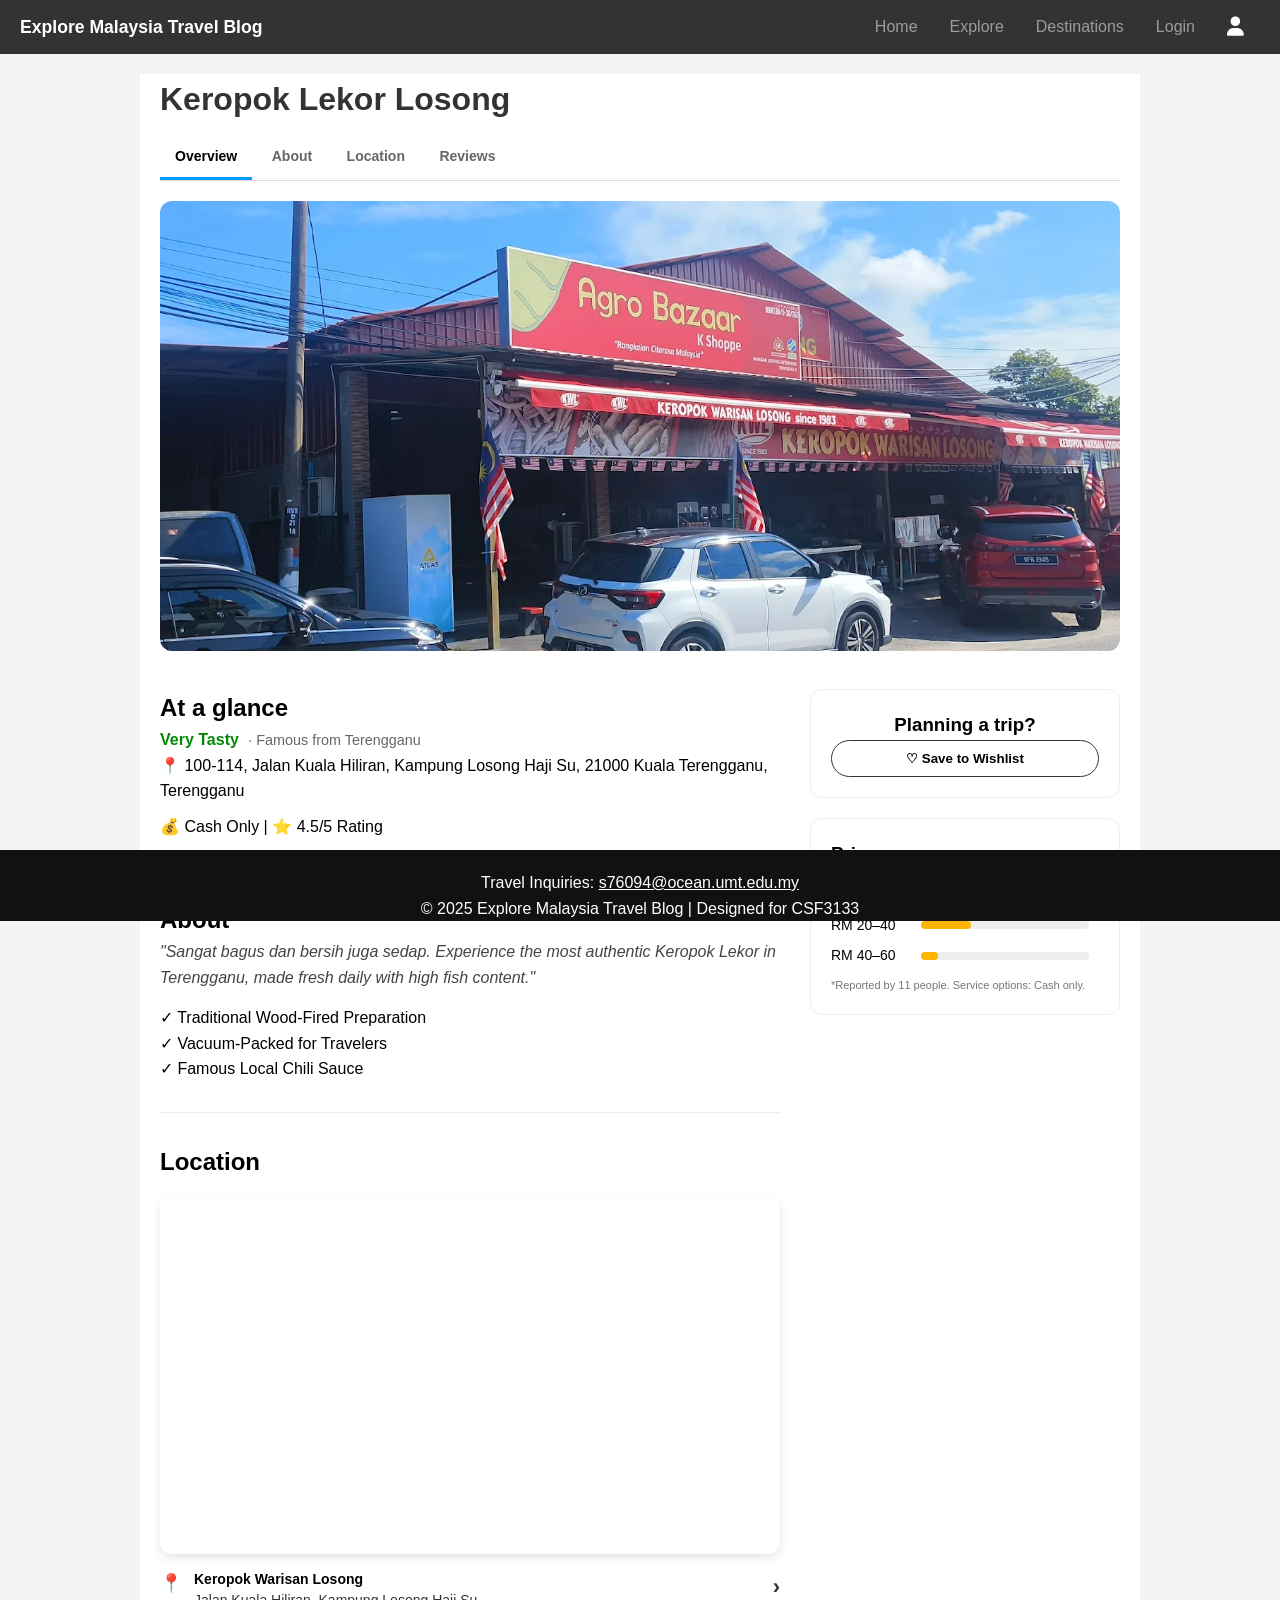
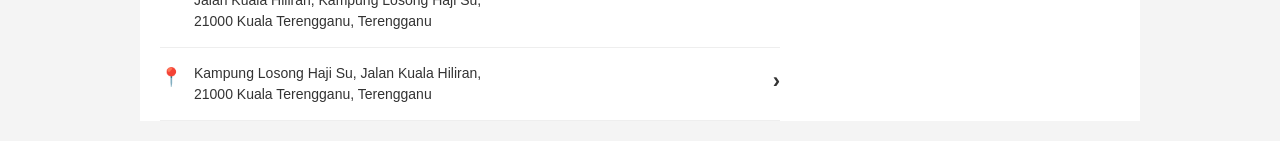
<file: details-keropok.html>
<!DOCTYPE html>
<html lang="en">
<head>
    <meta charset="UTF-8">
    <meta name="viewport" content="width=device-width, initial-scale=1.0">
    <title>Details - Keropok Lekor Losong</title>
    <link rel="stylesheet" href="styles.css">
    <link rel="stylesheet" href="https://cdnjs.cloudflare.com/ajax/libs/font-awesome/6.5.1/css/all.min.css">
    <style>
        .status.green { color: #008a05; font-weight: bold; }
        .sub-text { color: #666; font-weight: normal; margin-left: 5px; font-size: 0.9em; }
        
        * {
            color: black;
        }

        .nav b {
            color: white;
        }

        .location-link-container {
            display: flex;
            align-items: flex-start;
            justify-content: space-between;
            padding: 15px 0;
            text-decoration: none;
            color: inherit;
            border-bottom: 1px solid #eee;
        }
        .location-address {
            display: flex;
            align-items: flex-start;
        }
        .address-text {
            margin: 0;
            font-size: 14px;
            line-height: 1.5;
            color: #333;
        }
        
        .price-section {
            margin-top: 15px;
        }
        .price-row {
            display: flex;
            align-items: center;
            margin-bottom: 8px;
            font-size: 14px;
        }
        .price-label { width: 80px; }
        .price-bar-bg {
            flex-grow: 1;
            height: 8px;
            background: #eee;
            border-radius: 4px;
            margin: 0 10px;
        }
        .price-bar-fill {
            height: 100%;
            background: #ffb400;
            border-radius: 4px;
        }
    </style>
</head>
<body>

    <div class="nav">
        <ul>
            <li class="brand">Explore Malaysia Travel Blog</li>
            <li><a href="index.html">Home</a></li>
            <li><a href="explore.html">Explore</a></li>
            <li><a href="destination.html">Destinations</a></li>
            
            <li><a href="login.html">Login</a></li>

            <li>
                <a href="account.html" class="icon-link" title="Account">
                    <i class="fa-solid fa-user" style="color: white;"></i>
                </a>
            </li>
        </ul>
    </div>
    <div class="details-main-container">
        <header class="item-header">
            <h1>Keropok Lekor Losong</h1>
            <nav class="item-tabs">
                <a href="#overview" class="active">Overview</a>
                <a href="#about">About</a>
                <a href="#location">Location</a>
                <a href="#reviews">Reviews</a>
            </nav>
        </header>

        <div class="hero-gallery">
            <img src="images/keropok.png" alt="Keropok Lekor Losong Terengganu" style="width: 100%; border-radius: 12px; max-height: 450px; object-fit: cover;">
        </div>

        <div class="content-layout">
            <div class="left-column">
                <section id="overview">
                    <h2>At a glance</h2>
                    <p class="status green">Very Tasty <span class="sub-text">· Famous from Terengganu</span></p>
                    <p class="address">📍 100-114, Jalan Kuala Hiliran, Kampung Losong Haji Su, 21000 Kuala Terengganu, Terengganu</p>
                    <div class="action-links" style="margin-top: 10px;">
                        <span>💰 Cash Only</span> | 
                        <span>⭐ 4.5/5 Rating</span>
                    </div>
                </section>

                <hr style="border: 0; border-top: 1px solid #eee; margin: 30px 0;">

                <section id="about">
                    <h2>About</h2>
                    <p style="font-style: italic; color: #444;">"Sangat bagus dan bersih juga sedap. Experience the most authentic Keropok Lekor in Terengganu, made fresh daily with high fish content."</p>
                    <div style="margin-top: 15px;">
                        <p>✓ Traditional Wood-Fired Preparation</p>
                        <p>✓ Vacuum-Packed for Travelers</p>
                        <p>✓ Famous Local Chili Sauce</p>
                    </div>
                </section>

                <hr style="border: 0; border-top: 1px solid #eee; margin: 30px 0;">
<section id="location">
    <h2>Location</h2>
    <div class="map-box" style="margin-top: 15px; border-radius: 12px; overflow: hidden; box-shadow: 0 4px 10px rgba(0,0,0,0.1);">
        <iframe 
            src="https://www.google.com/maps/embed?pb=!1m18!1m12!1m3!1d3968.390558667503!2d103.11666687498428!3d5.319080594659422!2m3!1f0!2f0!3f0!3m2!1i1024!2i768!4f13.1!3m3!1m2!1s0x31b7c02058334407%3A0xc31913197a14e9f9!2sKeropok%20Warisan%20Losong!5e0!3m2!1sen!2smy!4v1700000000000!5m2!1sen!2smy" 
            width="100%" 
            height="350" 
            style="border:0;" 
            allowfullscreen="" 
            loading="lazy" 
            referrerpolicy="no-referrer-when-downgrade">
        </iframe>
    </div>

    <a href="https://maps.app.goo.gl/h6Jq6hCjVqP3jR8T6" target="_blank" class="location-link-container">
        <div class="location-address">
            <span style="margin-right: 12px; font-size: 18px;">📍</span>
            <p class="address-text">
                <strong>Keropok Warisan Losong</strong><br>
                Jalan Kuala Hiliran, Kampung Losong Haji Su,<br>
                21000 Kuala Terengganu, Terengganu
            </p>
        </div>
        <span style="font-size: 22px; color: #333; font-weight: bold;">›</span>
    </a>
</section>

                    <a href="#" class="location-link-container">
                        <div class="location-address">
                            <span style="margin-right: 12px; font-size: 18px;">📍</span>
                            <p class="address-text">Kampung Losong Haji Su, Jalan Kuala Hiliran,<br>21000 Kuala Terengganu, Terengganu</p>
                        </div>
                        <span style="font-size: 22px; color: #333; font-weight: bold;">›</span>
                    </a>
                </section>
            </div>

            <div class="right-sidebar">
                <div class="side-card save-box" style="border: 1px solid #eee; padding: 20px; border-radius: 12px; margin-bottom: 20px; text-align: center;">
                    <h3>Planning a trip?</h3>
                    <button style="width: 100%; padding: 10px; border: 1.5px solid #333; background: #fff; border-radius: 25px; cursor: pointer; font-weight: bold;">
                        ♡ Save to Wishlist
                    </button>
                </div>

                <div class="side-card price-box" style="border: 1px solid #eee; padding: 20px; border-radius: 12px;">
                    <h3>Price per person</h3>
                    <div class="price-section">
                        <div class="price-row">
                            <span class="price-label">RM 1–20</span>
                            <div class="price-bar-bg"><div class="price-bar-fill" style="width: 85%;"></div></div>
                        </div>
                        <div class="price-row">
                            <span class="price-label">RM 20–40</span>
                            <div class="price-bar-bg"><div class="price-bar-fill" style="width: 30%;"></div></div>
                        </div>
                        <div class="price-row">
                            <span class="price-label">RM 40–60</span>
                            <div class="price-bar-bg"><div class="price-bar-fill" style="width: 10%;"></div></div>
                        </div>
                    </div>
                    <p style="font-size: 11px; color: #777; margin-top: 10px;">*Reported by 11 people. Service options: Cash only.</p>
                </div>
            </div>
        </div>
    </div>

    <div class="footer">
        <footer>
            <p>Travel Inquiries: <a href="mailto:s76094@ocean.umt.edu.my" style="color: white;">s76094@ocean.umt.edu.my</a></p>
            <p>&copy; 2025 Explore Malaysia Travel Blog | Designed for CSF3133</p>
        </footer>
    </div>
</body>
</html>
</file>
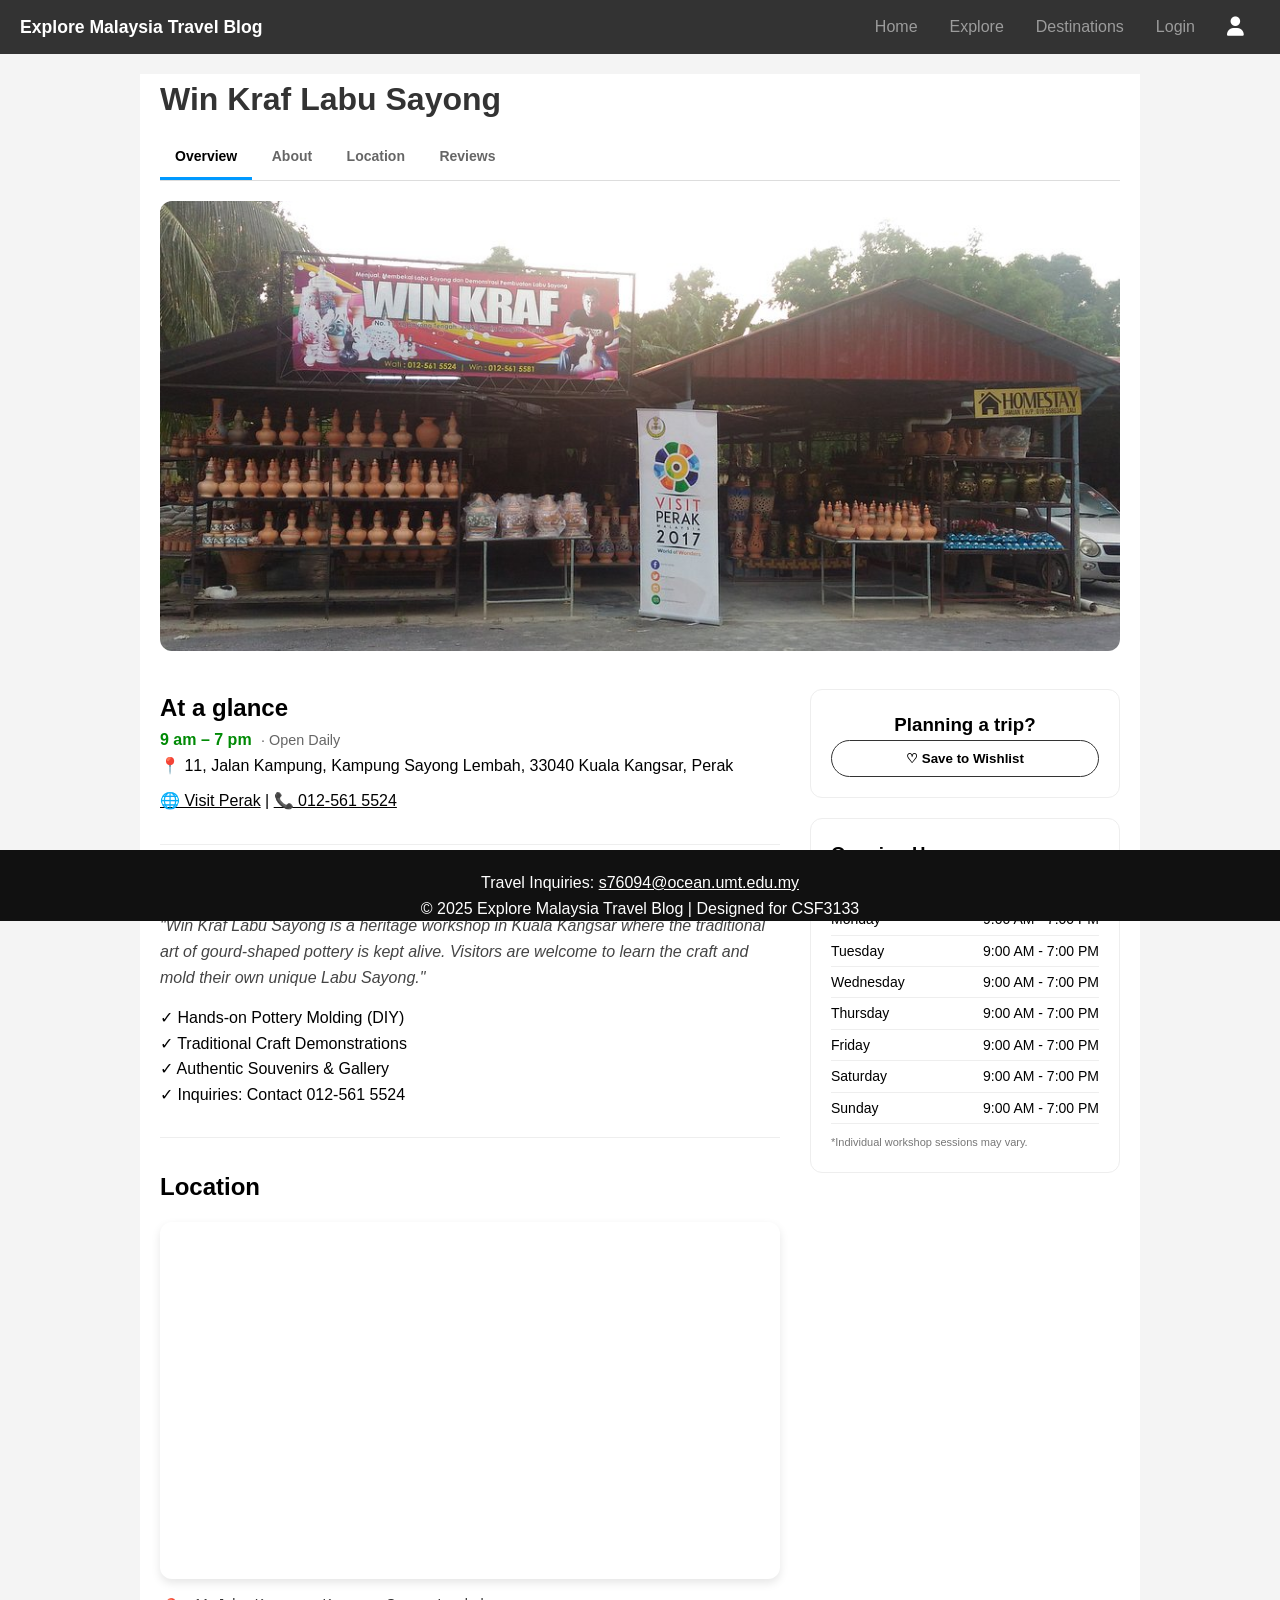
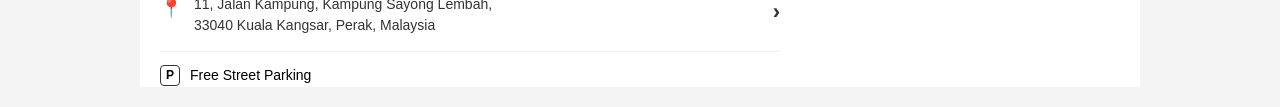
<file: details-labu.html>
<!DOCTYPE html>
<html lang="en">
<head>
    <meta charset="UTF-8">
    <meta name="viewport" content="width=device-width, initial-scale=1.0">
    <title>Details - Win Kraf Labu Sayong</title>
    <link rel="stylesheet" href="styles.css">
    <link rel="stylesheet" href="https://cdnjs.cloudflare.com/ajax/libs/font-awesome/6.5.1/css/all.min.css">
    <style>
        /* Gaya khusus menyamai TripAdvisor */
        .status.green { color: #008a05; font-weight: bold; }
        .sub-text { color: #666; font-weight: normal; margin-left: 5px; font-size: 0.9em; }
        
        * {
            color: black;
        }

        .nav b {
            color: white;
        }

        .location-link-container {
            display: flex;
            align-items: flex-start;
            justify-content: space-between;
            padding: 15px 0;
            text-decoration: none;
            color: inherit;
            border-bottom: 1px solid #eee;
        }
        .location-address {
            display: flex;
            align-items: flex-start;
        }
        .address-text {
            margin: 0;
            font-size: 14px;
            line-height: 1.5;
            color: #333;
        }
        
        .parking-section {
            display: flex;
            align-items: center;
            margin-top: 12px;
            font-size: 14px;
            color: #333;
        }
        .p-icon {
            border: 1.5px solid #333;
            border-radius: 4px;
            padding: 0 5px;
            font-weight: bold;
            font-size: 12px;
            margin-right: 10px;
        }

        .hours-table {
            width: 100%;
            font-size: 14px;
            margin-top: 10px;
        }
        .hours-table td { padding: 4px 0; }
        .hours-table td:last-child { text-align: right; }
    </style>
</head>
<body>

    <div class="nav">
        <ul>
            <li class="brand">Explore Malaysia Travel Blog</li>
            <li><a href="index.html">Home</a></li>
            <li><a href="explore.html">Explore</a></li>
            <li><a href="destination.html">Destinations</a></li>
            
            <li><a href="login.html">Login</a></li>

            <li>
                <a href="account.html" class="icon-link" title="Account">
                    <i class="fa-solid fa-user" style="color: white;"></i>
                </a>
            </li>
        </ul>
    </div>
    <div class="details-main-container">
        <header class="item-header">
            <h1>Win Kraf Labu Sayong</h1>
            <nav class="item-tabs">
                <a href="#overview" class="active">Overview</a>
                <a href="#about">About</a>
                <a href="#location">Location</a>
                <a href="#reviews">Reviews</a>
            </nav>
        </header>

        <div class="hero-gallery">
            <img src="images/WinKraf.png" alt="Win Kraf Labu Sayong Kuala Kangsar" style="width: 100%; border-radius: 12px; max-height: 450px; object-fit: cover;">
        </div>

        <div class="content-layout">
            <div class="left-column">
                <section id="overview">
                    <h2>At a glance</h2>
                    <p class="status green">9 am – 7 pm <span class="sub-text">· Open Daily</span></p>
                    <p class="address">📍 11, Jalan Kampung, Kampung Sayong Lembah, 33040 Kuala Kangsar, Perak</p>
                    <div class="action-links" style="margin-top: 10px;">
                        <a href="#">🌐 Visit Perak</a> | 
                        <a href="tel:+60125615524">📞 012-561 5524</a>
                    </div>
                </section>

                <hr style="border: 0; border-top: 1px solid #eee; margin: 30px 0;">

                <section id="about">
                    <h2>About</h2>
                    <p style="font-style: italic; color: #444;">"Win Kraf Labu Sayong is a heritage workshop in Kuala Kangsar where the traditional art of gourd-shaped pottery is kept alive. Visitors are welcome to learn the craft and mold their own unique Labu Sayong."</p>
                    <div style="margin-top: 15px;">
                        <p>✓ Hands-on Pottery Molding (DIY)</p>
                        <p>✓ Traditional Craft Demonstrations</p>
                        <p>✓ Authentic Souvenirs & Gallery</p>
                        <p>✓ Inquiries: Contact 012-561 5524</p>
                    </div>
                </section>

                <hr style="border: 0; border-top: 1px solid #eee; margin: 30px 0;">

                <section id="location">
                    <h2>Location</h2>
                    <div class="map-box" style="margin-top: 15px; border-radius: 12px; overflow: hidden; box-shadow: 0 4px 10px rgba(0,0,0,0.1);">
                        <iframe 
                            src="https://www.google.com/maps/embed?pb=!1m18!1m12!1m3!1d3973.9922370783427!2d100.94065417409255!3d4.770954541130638!2m3!1f0!2f0!3f0!3m2!1i1024!2i768!4f13.1!3m3!1m2!1s0x31cb9d0664c6db51%3A0x8a13e6b3b8b9e849!2sWin%20Kraf%20Labu%20Sayong!5e0!3m2!1sen!2smy!4v1714555000000!5m2!1sen!2smy" 
                            width="100%" 
                            height="350" 
                            style="border:0;" 
                            allowfullscreen="" 
                            loading="lazy">
                        </iframe>
                    </div>

                    <a href="https://maps.app.goo.gl/d6mSgXvPDRV1H9rX9" target="_blank" class="location-link-container">
                        <div class="location-address">
                            <span style="margin-right: 12px; font-size: 18px;">📍</span>
                            <p class="address-text">11, Jalan Kampung, Kampung Sayong Lembah,<br>33040 Kuala Kangsar, Perak, Malaysia</p>
                        </div>
                        <span style="font-size: 22px; color: #333; font-weight: bold;">›</span>
                    </a>

                    <div class="parking-section">
                        <span class="p-icon">P</span>
                        <span>Free Street Parking</span>
                    </div>
                </section>
            </div>

            <div class="right-sidebar">
                <div class="side-card save-box" style="border: 1px solid #eee; padding: 20px; border-radius: 12px; margin-bottom: 20px; text-align: center;">
                    <h3>Planning a trip?</h3>
                    <button style="width: 100%; padding: 10px; border: 1.5px solid #333; background: #fff; border-radius: 25px; cursor: pointer; font-weight: bold;">
                        ♡ Save to Wishlist
                    </button>
                </div>

                <div class="side-card hours-box" style="border: 1px solid #eee; padding: 20px; border-radius: 12px;">
                    <h3>Opening Hours</h3>
                    <p class="status green">9 am – 7 pm</p>
                    <table class="hours-table">
                        <tr><td>Monday</td><td>9:00 AM - 7:00 PM</td></tr>
                        <tr><td>Tuesday</td><td>9:00 AM - 7:00 PM</td></tr>
                        <tr><td>Wednesday</td><td>9:00 AM - 7:00 PM</td></tr>
                        <tr><td>Thursday</td><td>9:00 AM - 7:00 PM</td></tr>
                        <tr><td>Friday</td><td>9:00 AM - 7:00 PM</td></tr>
                        <tr><td>Saturday</td><td>9:00 AM - 7:00 PM</td></tr>
                        <tr><td>Sunday</td><td>9:00 AM - 7:00 PM</td></tr>
                    </table>
                    <p style="font-size: 11px; color: #777; margin-top: 10px;">*Individual workshop sessions may vary.</p>
                </div>
            </div>
        </div>
    </div>

    <div class="footer">
        <footer>
            <p>Travel Inquiries: <a href="mailto:s76094@ocean.umt.edu.my" style="color: white;">s76094@ocean.umt.edu.my</a></p>
            <p>&copy; 2025 Explore Malaysia Travel Blog | Designed for CSF3133</p>
        </footer>
    </div>

</body>
</html>
</file>
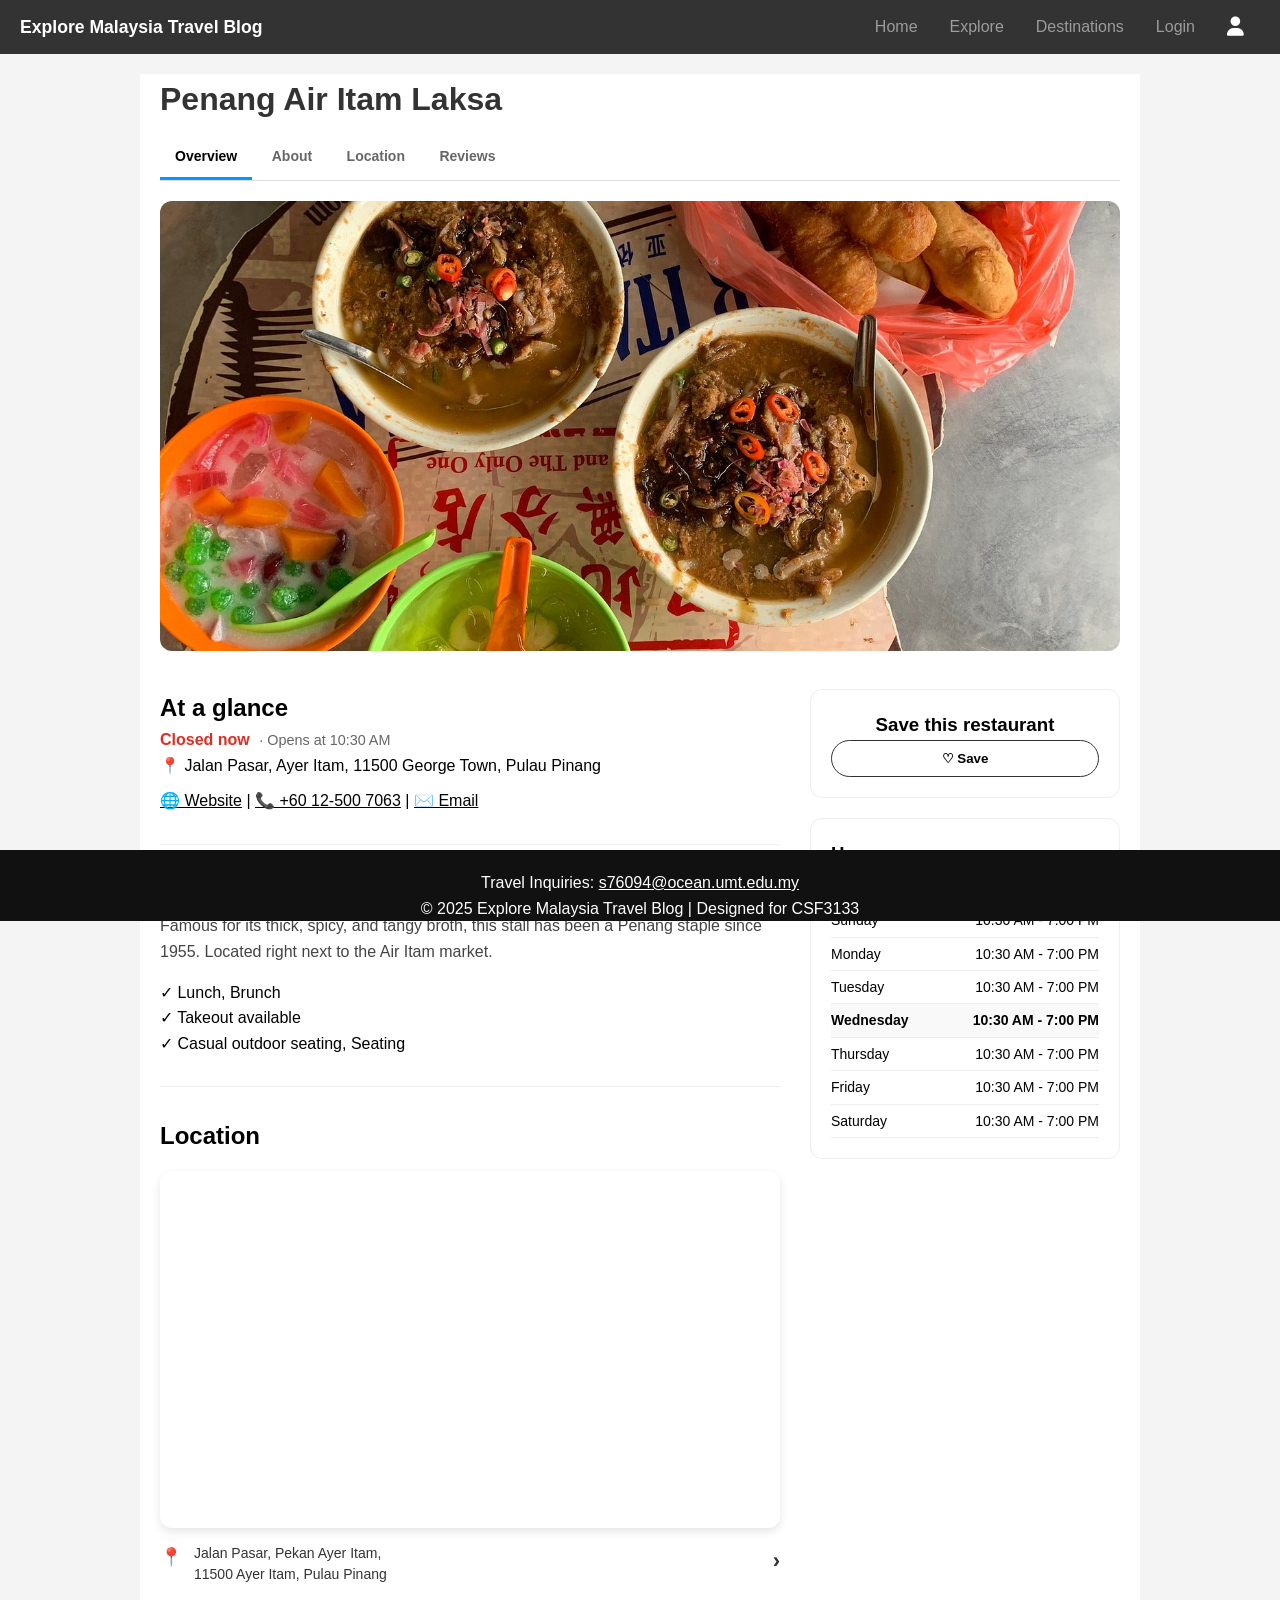
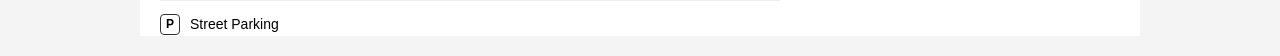
<file: details-laksa.html>
<!DOCTYPE html>
<html lang="en">
<head>
    <meta charset="UTF-8">
    <meta name="viewport" content="width=device-width, initial-scale=1.0">
    <title>Details - Asam Laksa Penang</title>
    <link rel="stylesheet" href="styles.css">
    <link rel="stylesheet" href="https://cdnjs.cloudflare.com/ajax/libs/font-awesome/6.5.1/css/all.min.css">
    <style>
        /* Gaya konsisten TripAdvisor */
        .status.red { color: #d93025; font-weight: bold; }
        .sub-text { color: #666; font-weight: normal; margin-left: 5px; font-size: 0.9em; }
        
        .location-link-container {
            display: flex;
            align-items: flex-start;
            justify-content: space-between;
            padding: 15px 0;
            text-decoration: none;
            color: inherit;
            border-bottom: 1px solid #eee;
        }

        * {
            color: black;
        }

        .nav b {
            color: white;
        }

        .parking-section {
            display: flex;
            align-items: center;
            margin-top: 12px;
            font-size: 14px;
            color: #333;
        }

        .p-icon {
            border: 1.5px solid #333;
            border-radius: 4px;
            padding: 0 5px;
            font-weight: bold;
            font-size: 12px;
            margin-right: 10px;
        }

        .hours-table {
            width: 100%;
            font-size: 14px;
            margin-top: 10px;
            border-collapse: collapse;
        }

        .hours-table td { padding: 5px 0; }
        .hours-table td:last-child { text-align: right; }
    </style>
</head>
<body>

    <div class="nav">
        <ul>
            <li class="brand">Explore Malaysia Travel Blog</li>
            <li><a href="index.html">Home</a></li>
            <li><a href="explore.html">Explore</a></li>
            <li><a href="destination.html">Destinations</a></li>
            
            <li><a href="login.html">Login</a></li>

            <li>
                <a href="account.html" class="icon-link" title="Account">
                    <i class="fa-solid fa-user" style="color: white;"></i>
                </a>
            </li>
        </ul>
    </div>

    <div class="details-main-container">
        <header class="item-header">
            <h1>Penang Air Itam Laksa</h1>
            <nav class="item-tabs">
                <a href="#overview" class="active">Overview</a>
                <a href="#about">About</a>
                <a href="#location">Location</a>
                <a href="#reviews">Reviews</a>
            </nav>
        </header>

        <div class="hero-gallery">
            <img src="images/Laksa.png" alt="Asam Laksa Penang" style="width: 100%; border-radius: 12px; max-height: 450px; object-fit: cover;">
        </div>

        <div class="content-layout">
            <div class="left-column">
                <section id="overview">
                    <h2>At a glance</h2>
                    <p class="status red">Closed now <span class="sub-text">· Opens at 10:30 AM</span></p>
                    <p class="address">📍 Jalan Pasar, Ayer Itam, 11500 George Town, Pulau Pinang</p>
                    <div class="action-links" style="margin-top: 10px;">
                        <a href="https://www.facebook.com/asamlaksaairitam/" target="_blank">🌐 Website</a> | 
                        <a href="tel:+60125007063">📞 +60 12-500 7063</a> |
                        <a href="mailto:info@airitamlaksa.com">✉️ Email</a>
                    </div>
                </section>

                <hr style="border: 0; border-top: 1px solid #eee; margin: 30px 0;">

                <section id="about">
                    <h2>About</h2>
                    <p style="color: #444; line-height: 1.6;">Famous for its thick, spicy, and tangy broth, this stall has been a Penang staple since 1955. Located right next to the Air Itam market.</p>
                    <div style="margin-top: 15px;">
                        <p>✓ Lunch, Brunch</p>
                        <p>✓ Takeout available</p>
                        <p>✓ Casual outdoor seating, Seating</p>
                    </div>
                </section>

                <hr style="border: 0; border-top: 1px solid #eee; margin: 30px 0;">

                <section id="location">
                    <h2>Location</h2>
                    <div class="map-box" style="margin-top: 15px; border-radius: 12px; overflow: hidden; box-shadow: 0 4px 10px rgba(0,0,0,0.1);">
                        <iframe 
                            src="https://www.google.com/maps/embed?pb=!1m18!1m12!1m3!1d3972.133276634591!2d100.27581517585038!3d5.401306334571932!2m3!1f0!2f0!3f0!3m2!1i1024!2i768!4f13.1!3m3!1m2!1s0x304ac2307567735b%3A0xc665191297e59676!2sPenang%20Air%20Itam%20Laksa!5e0!3m2!1sen!2smy!4v1700000000000!5m2!1sen!2smy" 
                            width="100%" 
                            height="350" 
                            style="border:0;" 
                            allowfullscreen="" 
                            loading="lazy">
                        </iframe>
                    </div>

                    <a href="https://maps.google.com/?q=Penang+Air+Itam+Laksa" target="_blank" class="location-link-container">
                        <div style="display: flex; align-items: flex-start;">
                            <span style="margin-right: 12px; font-size: 18px;">📍</span>
                            <p style="margin: 0; font-size: 14px; line-height: 1.5; color: #333;">
                                Jalan Pasar, Pekan Ayer Itam,<br>11500 Ayer Itam, Pulau Pinang
                            </p>
                        </div>
                        <span style="font-size: 22px; color: #333; font-weight: bold;">›</span>
                    </a>

                    <div class="parking-section">
                        <span class="p-icon">P</span>
                        <span>Street Parking</span>
                    </div>
                </section>
            </div>

            <div class="right-sidebar">
                <div class="side-card save-box" style="border: 1px solid #eee; padding: 20px; border-radius: 12px; margin-bottom: 20px; text-align: center;">
                    <h3>Save this restaurant</h3>
                    <button style="width: 100%; padding: 10px; border: 1.5px solid #333; background: #fff; border-radius: 25px; cursor: pointer; font-weight: bold;" onclick="alert('Saved!')">
                        ♡ Save
                    </button>
                </div>

                <div class="side-card hours-box" style="border: 1px solid #eee; padding: 20px; border-radius: 12px;">
                    <h3>Hours</h3>
                    <p class="status red">Closed now</p>
                    <table class="hours-table">
                        <tr><td>Sunday</td><td>10:30 AM - 7:00 PM</td></tr>
                        <tr><td>Monday</td><td>10:30 AM - 7:00 PM</td></tr>
                        <tr><td>Tuesday</td><td>10:30 AM - 7:00 PM</td></tr>
                        <tr style="font-weight: bold; background: #f9f9f9;"><td>Wednesday</td><td>10:30 AM - 7:00 PM</td></tr>
                        <tr><td>Thursday</td><td>10:30 AM - 7:00 PM</td></tr>
                        <tr><td>Friday</td><td>10:30 AM - 7:00 PM</td></tr>
                        <tr><td>Saturday</td><td>10:30 AM - 7:00 PM</td></tr>
                    </table>
                </div>
            </div>
        </div>
    </div>

    <div class="footer">
        <footer>
            <p>Travel Inquiries: <a href="mailto:s76094@ocean.umt.edu.my" style="color: white;">s76094@ocean.umt.edu.my</a></p>
            <p>&copy; 2025 Explore Malaysia Travel Blog | Designed for CSF3133</p>
        </footer>
    </div>

</body>
</html>
</file>
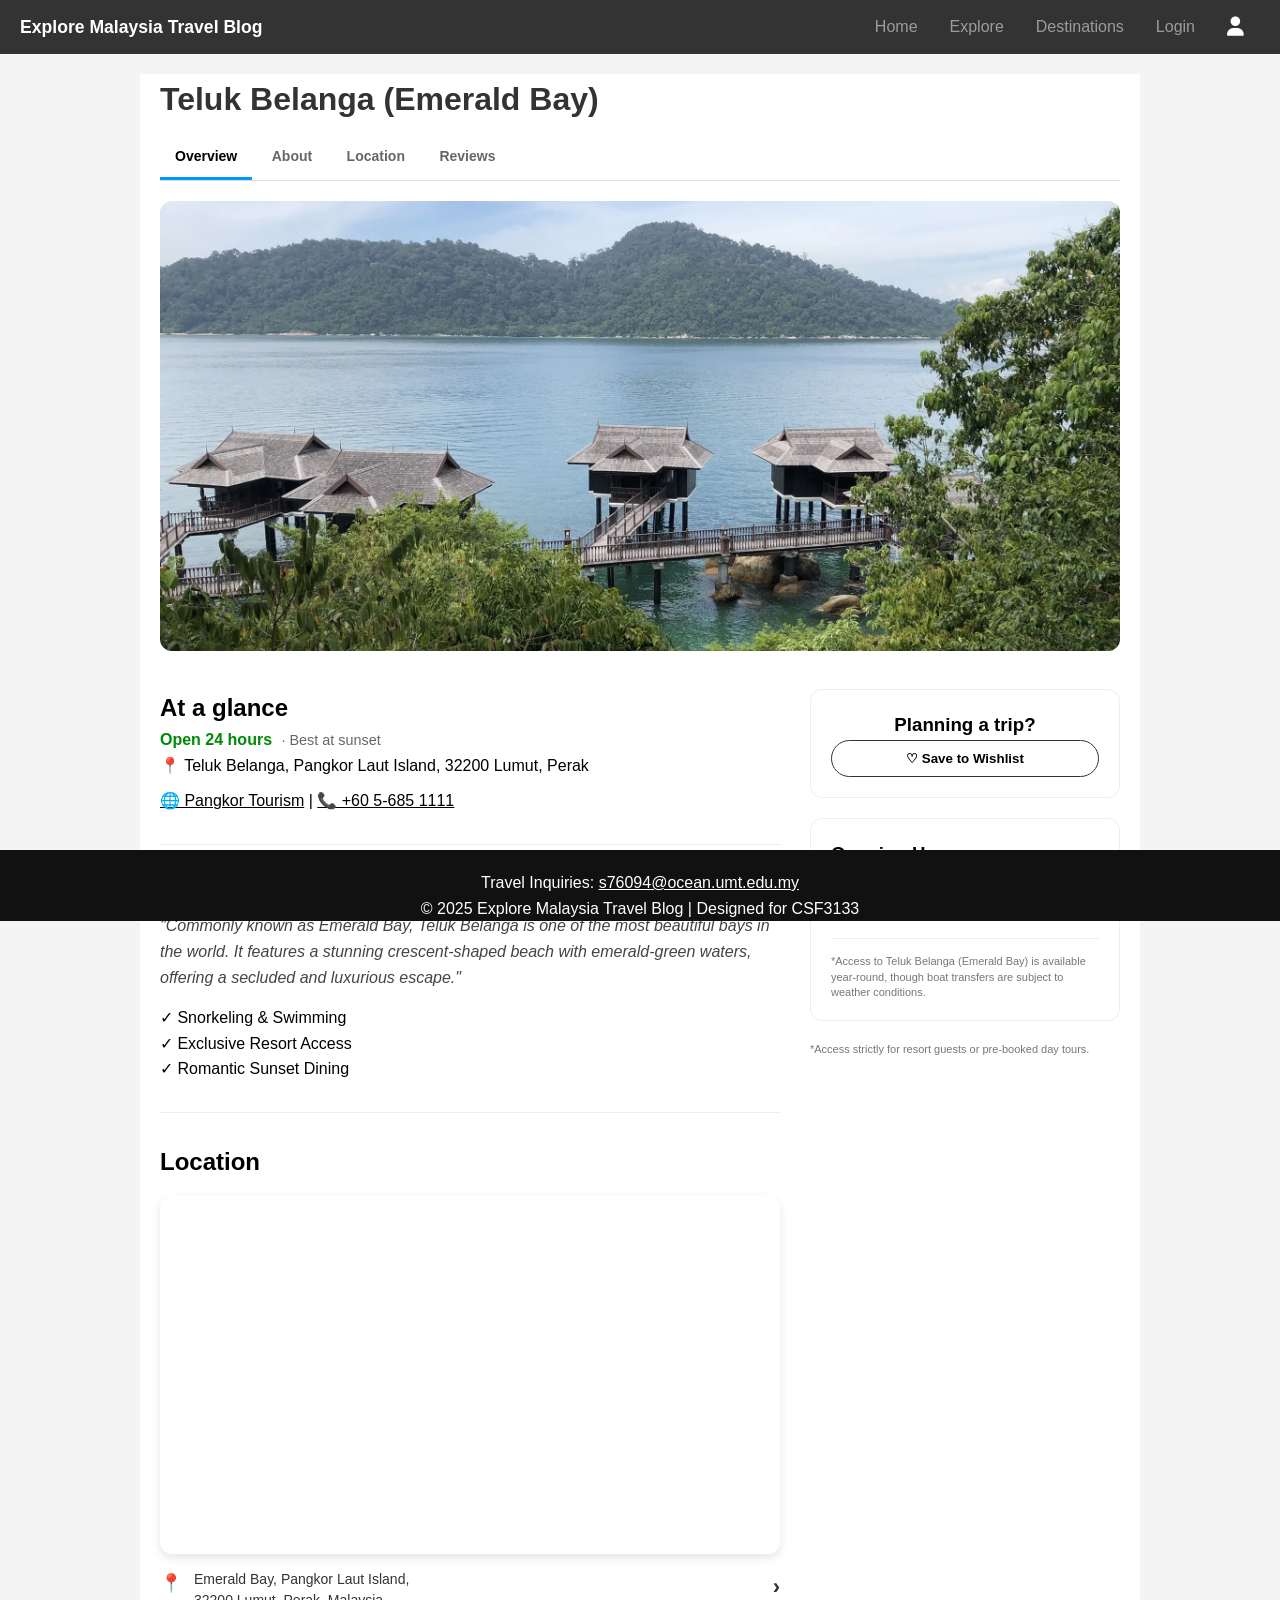
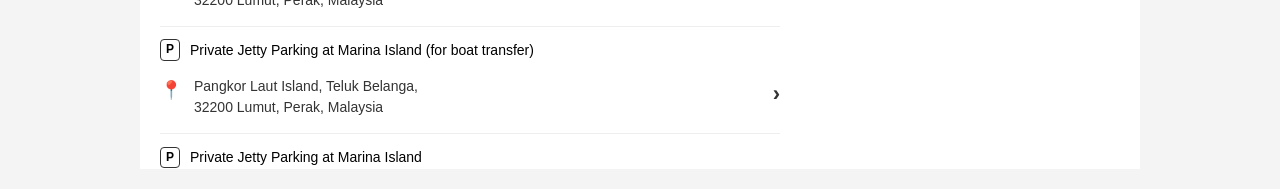
<file: details-pangkor.html>
<!DOCTYPE html>
<html lang="en">
<head>
    <meta charset="UTF-8">
    <meta name="viewport" content="width=device-width, initial-scale=1.0">
    <title>Details - Teluk Belanga (Emerald Bay)</title>
    <link rel="stylesheet" href="styles.css">
    <link rel="stylesheet" href="https://cdnjs.cloudflare.com/ajax/libs/font-awesome/6.5.1/css/all.min.css">
    <style>
        /* Gaya khusus menyamai TripAdvisor */
        .status.green { color: #008a05; font-weight: bold; }
        .sub-text { color: #666; font-weight: normal; margin-left: 5px; font-size: 0.9em; }
        
        * {
            color: black;
        }

        .nav b {
            color: white;
        }

        .location-link-container {
            display: flex;
            align-items: flex-start;
            justify-content: space-between;
            padding: 15px 0;
            text-decoration: none;
            color: inherit;
            border-bottom: 1px solid #eee;
        }
        .location-address {
            display: flex;
            align-items: flex-start;
        }
        .address-text {
            margin: 0;
            font-size: 14px;
            line-height: 1.5;
            color: #333;
        }
        
        .parking-section {
            display: flex;
            align-items: center;
            margin-top: 12px;
            font-size: 14px;
            color: #333;
        }
        .p-icon {
            border: 1.5px solid #333;
            border-radius: 4px;
            padding: 0 5px;
            font-weight: bold;
            font-size: 12px;
            margin-right: 10px;
        }

        .hours-table {
            width: 100%;
            font-size: 14px;
            margin-top: 10px;
        }
        .hours-table td { padding: 4px 0; }
        .hours-table td:last-child { text-align: right; }
    </style>
</head>
<body>

    <div class="nav">
        <ul>
            <li class="brand">Explore Malaysia Travel Blog</li>
            <li><a href="index.html">Home</a></li>
            <li><a href="explore.html">Explore</a></li>
            <li><a href="destination.html">Destinations</a></li>
            
            <li><a href="login.html">Login</a></li>

            <li>
                <a href="account.html" class="icon-link" title="Account">
                    <i class="fa-solid fa-user" style="color: white;"></i>
                </a>
            </li>
        </ul>
    </div>

    <div class="details-main-container">
        <header class="item-header">
            <h1>Teluk Belanga (Emerald Bay)</h1>
            <nav class="item-tabs">
                <a href="#overview" class="active">Overview</a>
                <a href="#about">About</a>
                <a href="#location">Location</a>
                <a href="#reviews">Reviews</a>
            </nav>
        </header>

        <div class="hero-gallery">
            <img src="images/TelukBelanga2.png" alt="Emerald Bay Pangkor" style="width: 100%; border-radius: 12px; max-height: 450px; object-fit: cover;">
        </div>

        <div class="content-layout">
            <div class="left-column">
                <section id="overview">
                    <h2>At a glance</h2>
                    <p class="status green">Open 24 hours <span class="sub-text">· Best at sunset</span></p>
                    <p class="address">📍 Teluk Belanga, Pangkor Laut Island, 32200 Lumut, Perak</p>
                    <div class="action-links" style="margin-top: 10px;">
                        <a href="#">🌐 Pangkor Tourism</a> | 
                        <a href="tel:+6056851111">📞 +60 5-685 1111</a>
                    </div>
                </section>

                <hr style="border: 0; border-top: 1px solid #eee; margin: 30px 0;">

                <section id="about">
                    <h2>About</h2>
                    <p style="font-style: italic; color: #444;">"Commonly known as Emerald Bay, Teluk Belanga is one of the most beautiful bays in the world. It features a stunning crescent-shaped beach with emerald-green waters, offering a secluded and luxurious escape."</p>
                    <div style="margin-top: 15px;">
                        <p>✓ Snorkeling & Swimming</p>
                        <p>✓ Exclusive Resort Access</p>
                        <p>✓ Romantic Sunset Dining</p>
                    </div>
                </section>

                <hr style="border: 0; border-top: 1px solid #eee; margin: 30px 0;">

                <section id="location">
    <h2>Location</h2>
    <div class="map-box" style="margin-top: 15px; border-radius: 12px; overflow: hidden; box-shadow: 0 4px 10px rgba(0,0,0,0.1);">
        <iframe 
            src="https://www.google.com/maps/embed?pb=!1m18!1m12!1m3!1d3976.43261642876!2d100.5393113!3d4.1956111!2m3!1f0!2f0!3f0!3m2!1i1024!2i768!4f13.1!3m3!1m2!1s0x303529367d307137%3A0xc65053e1a8a25a74!2sEmerald%20Bay!5e0!3m2!1sen!2smy!4v1704900000000!5m2!1sen!2smy" 
            width="100%" 
            height="350" 
            style="border:0;" 
            allowfullscreen="" 
            loading="lazy" 
            referrerpolicy="no-referrer-when-downgrade">
        </iframe>
    </div>

    <a href="https://maps.app.goo.gl/Y97pL6CndK8n8V8W6" target="_blank" class="location-link-container">
        <div class="location-address">
            <span style="margin-right: 12px; font-size: 18px;">📍</span>
            <p class="address-text">Emerald Bay, Pangkor Laut Island,<br>32200 Lumut, Perak, Malaysia</p>
        </div>
        <span style="font-size: 22px; color: #333; font-weight: bold;">›</span>
    </a>

    <div class="parking-section">
        <span class="p-icon">P</span>
        <span>Private Jetty Parking at Marina Island (for boat transfer)</span>
    </div>
</section>

                    <a href="https://maps.google.com/?q=Emerald+Bay+Pangkor+Laut" target="_blank" class="location-link-container">
                        <div class="location-address">
                            <span style="margin-right: 12px; font-size: 18px;">📍</span>
                            <p class="address-text">Pangkor Laut Island, Teluk Belanga,<br>32200 Lumut, Perak, Malaysia</p>
                        </div>
                        <span style="font-size: 22px; color: #333; font-weight: bold;">›</span>
                    </a>

                    <div class="parking-section">
                        <span class="p-icon">P</span>
                        <span>Private Jetty Parking at Marina Island</span>
                    </div>
                </section>
            </div>

            <div class="right-sidebar">
                <div class="side-card save-box" style="border: 1px solid #eee; padding: 20px; border-radius: 12px; margin-bottom: 20px; text-align: center;">
                    <h3>Planning a trip?</h3>
                    <button style="width: 100%; padding: 10px; border: 1.5px solid #333; background: #fff; border-radius: 25px; cursor: pointer; font-weight: bold;">
                        ♡ Save to Wishlist
                    </button>
                </div>

                <div class="side-card hours-box" style="border: 1px solid #eee; padding: 20px; border-radius: 12px;">
            <h3>Opening Hours</h3>
            <p class="status green" style="font-size: 18px; margin-bottom: 5px;">Always Open</p>
            <p style="font-size: 13px; color: #666; margin-top: 0;">Open 24 hours, daily</p>
            
            <hr style="border: 0; border-top: 1px solid #eee; margin: 15px 0;">
            
            <p style="font-size: 11px; color: #777; line-height: 1.4;">
                *Access to Teluk Belanga (Emerald Bay) is available year-round, though boat transfers are subject to weather conditions.
            </p>
        </div>
                    </table>
                    <p style="font-size: 11px; color: #777; margin-top: 10px;">*Access strictly for resort guests or pre-booked day tours.</p>
                </div>
            </div>
        </div>
    </div>

    <div class="footer">
        <footer>
            <p>Travel Inquiries: <a href="mailto:s76094@ocean.umt.edu.my" style="color: white;">s76094@ocean.umt.edu.my</a></p>
            <p>&copy; 2025 Explore Malaysia Travel Blog | Designed for CSF3133</p>
        </footer>
    </div>

</body>
</html>
</file>
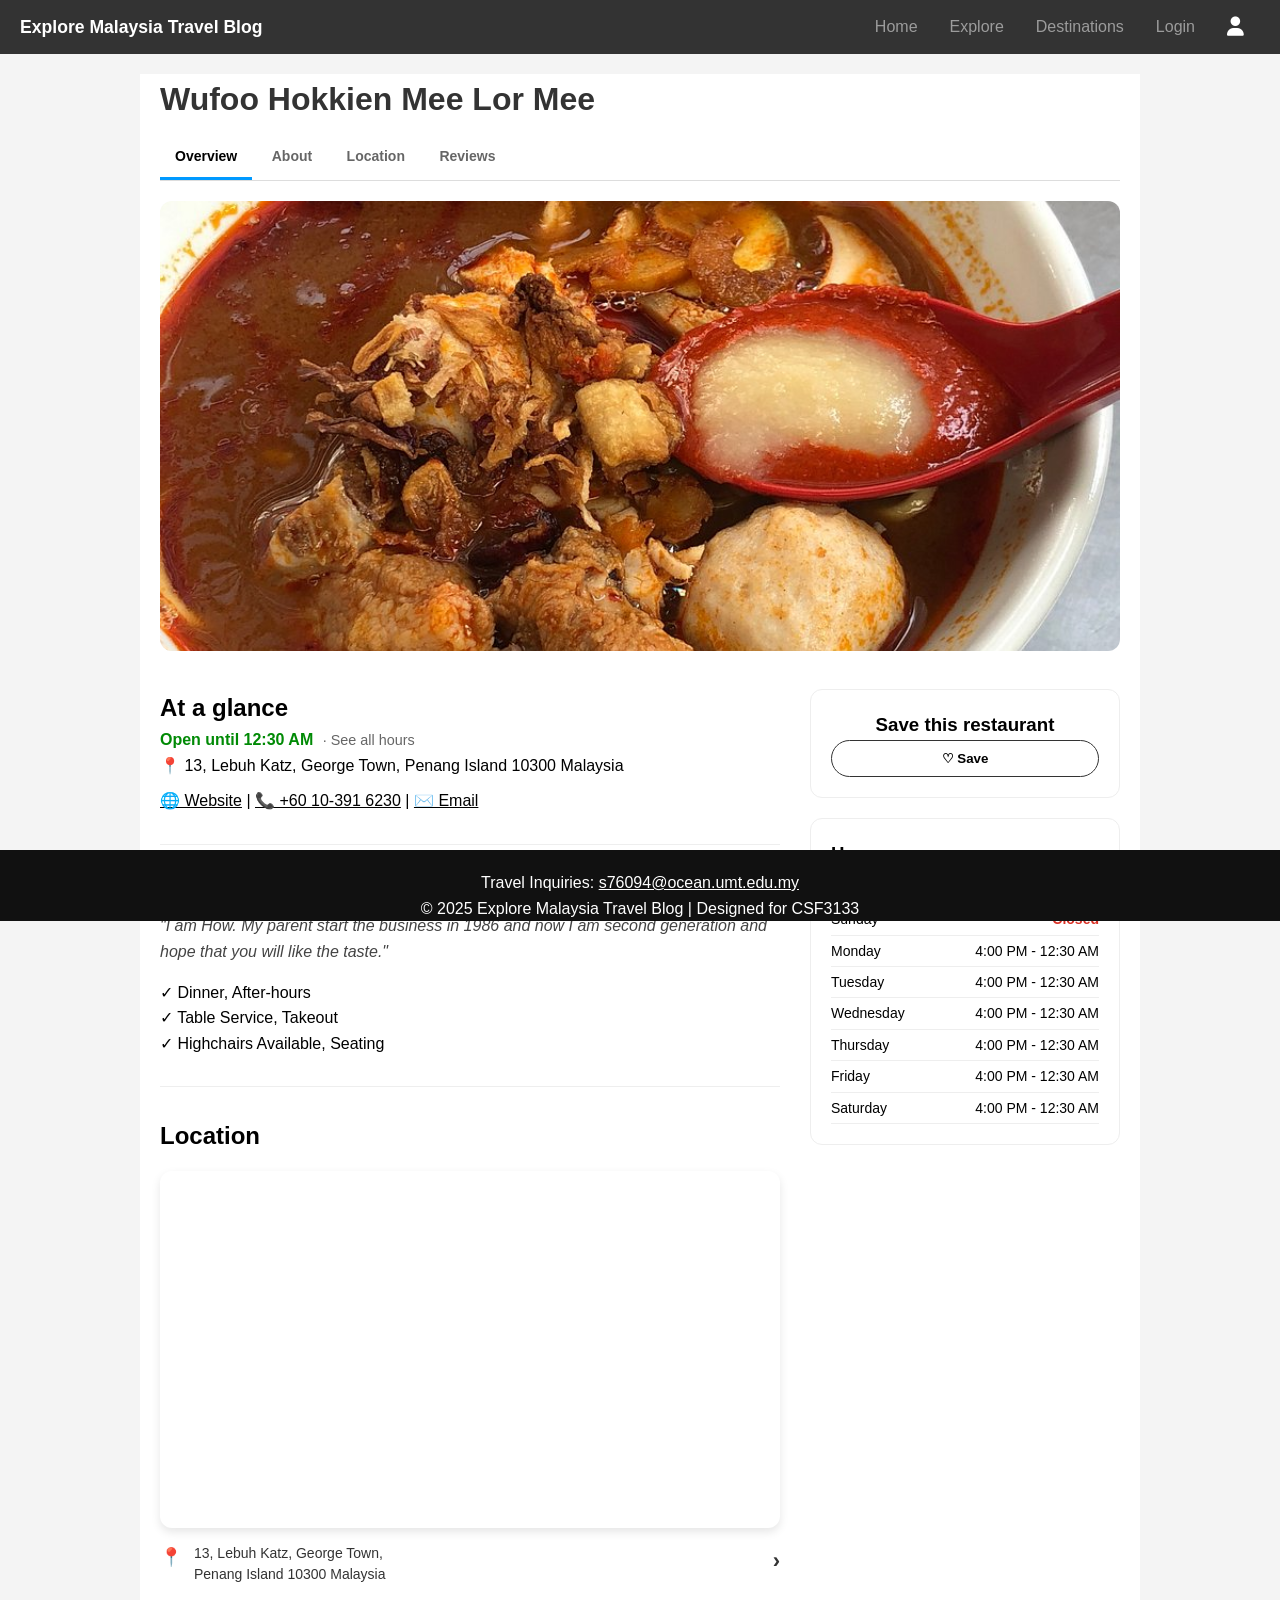
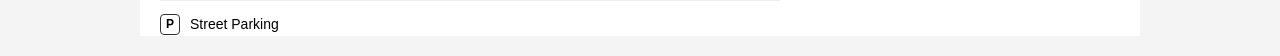
<file: details-wufoo.html>
<!DOCTYPE html>
<html lang="en">
<head>
    <meta charset="UTF-8">
    <meta name="viewport" content="width=device-width, initial-scale=1.0">
    <title>Wufoo Hokkien Mee Lor Mee - Details</title>
    <link rel="stylesheet" href="styles.css">
    <link rel="stylesheet" href="https://cdnjs.cloudflare.com/ajax/libs/font-awesome/6.5.1/css/all.min.css">
    <style>
        /* Gaya khusus untuk menyamai TripAdvisor */
        .status.green { color: #008a05; font-weight: bold; }
        .sub-text { color: #666; font-weight: normal; margin-left: 5px; font-size: 0.9em; }
        
        * {
            color: black;
        }

        .nav b {
            color: white;
        }

        /* Bahagian Lokasi Interaktif */
        .location-link-container {
            display: flex;
            align-items: flex-start;
            justify-content: space-between;
            padding: 15px 0;
            text-decoration: none;
            color: inherit;
            border-bottom: 1px solid #eee;
        }
        .location-address {
            display: flex;
            align-items: flex-start;
        }
        .address-text {
            margin: 0;
            font-size: 14px;
            line-height: 1.5;
            color: #333;
        }
        
        /* Ikon Street Parking */
        .parking-section {
            display: flex;
            align-items: center;
            margin-top: 12px;
            font-size: 14px;
            color: #333;
        }
        .p-icon {
            border: 1.5px solid #333;
            border-radius: 4px;
            padding: 0 5px;
            font-weight: bold;
            font-size: 12px;
            margin-right: 10px;
        }

        /* Sidebar Hours */
        .hours-table {
            width: 100%;
            font-size: 14px;
            margin-top: 10px;
        }
        .hours-table td { padding: 4px 0; }
        .hours-table td:last-child { text-align: right; }
        .closed-text { color: #d93025; font-weight: bold; }
    </style>
</head>
<body>

    <div class="nav">
        <ul>
            <li class="brand">Explore Malaysia Travel Blog</li>
            <li><a href="index.html">Home</a></li>
            <li><a href="explore.html">Explore</a></li>
            <li><a href="destination.html">Destinations</a></li>
            
            <li><a href="login.html">Login</a></li>

            <li>
                <a href="account.html" class="icon-link" title="Account">
                    <i class="fa-solid fa-user" style="color: white;"></i>
                </a>
            </li>
        </ul>
    </div>

    <div class="details-main-container">
        <header class="item-header">
            <h1>Wufoo Hokkien Mee Lor Mee</h1>
            <nav class="item-tabs">
                <a href="#overview" class="active">Overview</a>
                <a href="#about">About</a>
                <a href="#location">Location</a>
                <a href="#reviews">Reviews</a>
            </nav>
        </header>

        <div class="hero-gallery">
            <img src="images/LorMee.png" alt="Wufoo Hokkien Mee Lor Mee" style="width: 100%; border-radius: 12px; max-height: 450px; object-fit: cover;">
        </div>

        <div class="content-layout">
            <div class="left-column">
                <section id="overview">
                    <h2>At a glance</h2>
                    <p class="status green">Open until 12:30 AM <span class="sub-text">· See all hours</span></p>
                    <p class="address">📍 13, Lebuh Katz, George Town, Penang Island 10300 Malaysia</p>
                    <div class="action-links" style="margin-top: 10px;">
                        <a href="#">🌐 Website</a> | 
                        <a href="tel:+60103916230">📞 +60 10-391 6230</a> |
                        <a href="mailto:info@wufoo.com">✉️ Email</a>
                    </div>
                </section>

                <hr style="border: 0; border-top: 1px solid #eee; margin: 30px 0;">

                <section id="about">
                    <h2>About</h2>
                    <p style="font-style: italic; color: #444;">"I am How. My parent start the business in 1986 and now I am second generation and hope that you will like the taste."</p>
                    <div style="margin-top: 15px;">
                        <p>✓ Dinner, After-hours</p>
                        <p>✓ Table Service, Takeout</p>
                        <p>✓ Highchairs Available, Seating</p>
                    </div>
                </section>

                <hr style="border: 0; border-top: 1px solid #eee; margin: 30px 0;">

                <section id="location">
                    <h2>Location</h2>
                    <div class="map-box" style="margin-top: 15px; border-radius: 12px; overflow: hidden; box-shadow: 0 4px 10px rgba(0,0,0,0.1);">
                        <iframe 
                            src="https://www.google.com/maps/embed?pb=!1m18!1m12!1m3!1d3972.1154516315834!2d100.330889!3d5.4055556!2m3!1f0!2f0!3f0!3m2!1i1024!2i768!4f13.1!3m3!1m2!1s0x304ac3978f0d8621%3A0x6a0292886f4a213e!2sWufoo%20Hokkien%20Mee%20Lor%20Mee!5e0!3m2!1sen!2smy!4v1700000000000" 
                            width="100%" 
                            height="350" 
                            style="border:0;" 
                            allowfullscreen="" 
                            loading="lazy">
                        </iframe>
                    </div>

                    <a href="https://maps.app.goo.gl/9yGZ3p" target="_blank" class="location-link-container">
                        <div class="location-address">
                            <span style="margin-right: 12px; font-size: 18px;">📍</span>
                            <p class="address-text">13, Lebuh Katz, George Town,<br>Penang Island 10300 Malaysia</p>
                        </div>
                        <span style="font-size: 22px; color: #333; font-weight: bold;">›</span>
                    </a>

                    <div class="parking-section">
                        <span class="p-icon">P</span>
                        <span>Street Parking</span>
                    </div>
                </section>
            </div>

            <div class="right-sidebar">
                <div class="side-card save-box" style="border: 1px solid #eee; padding: 20px; border-radius: 12px; margin-bottom: 20px; text-align: center;">
                    <h3>Save this restaurant</h3>
                    <button style="width: 100%; padding: 10px; border: 1.5px solid #333; background: #fff; border-radius: 25px; cursor: pointer; font-weight: bold;">
                        ♡ Save
                    </button>
                </div>

                <div class="side-card hours-box" style="border: 1px solid #eee; padding: 20px; border-radius: 12px;">
                    <h3>Hours</h3>
                    <p class="status green">Open until 12:30 AM</p>
                    <table class="hours-table">
                        <tr><td>Sunday</td><td class="closed-text">Closed</td></tr>
                        <tr><td>Monday</td><td>4:00 PM - 12:30 AM</td></tr>
                        <tr><td>Tuesday</td><td>4:00 PM - 12:30 AM</td></tr>
                        <tr><td>Wednesday</td><td>4:00 PM - 12:30 AM</td></tr>
                        <tr><td>Thursday</td><td>4:00 PM - 12:30 AM</td></tr>
                        <tr><td>Friday</td><td>4:00 PM - 12:30 AM</td></tr>
                        <tr><td>Saturday</td><td>4:00 PM - 12:30 AM</td></tr>
                    </table>
                </div>
            </div>
        </div>
    </div>

    <div class="footer">
        <footer>
            <p>Travel Inquiries: <a href="mailto:s76094@ocean.umt.edu.my" style="color: white;">s76094@ocean.umt.edu.my</a></p>
            <p>&copy; 2025 Explore Malaysia Travel Blog | Designed for CSF3133</p>
        </footer>
    </div>

</body>
</html>
</file>
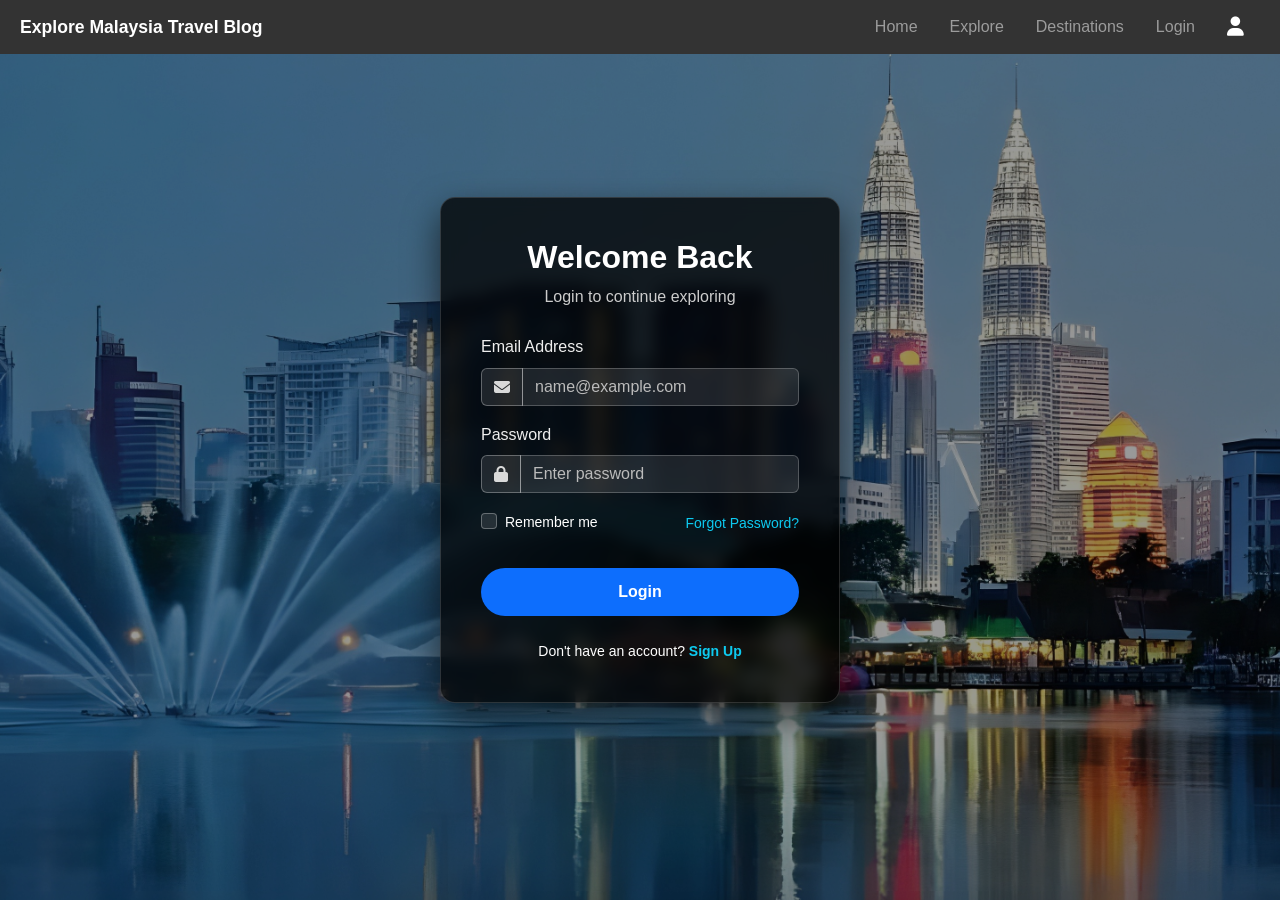
<file: login.html>
<!DOCTYPE html>
<html lang="en">

<head>
    <meta charset="UTF-8">
    <meta name="viewport" content="width=device-width, initial-scale=1.0">
    <title>Login - Explore Malaysia Travel Blog</title>
    <link href="https://cdn.jsdelivr.net/npm/bootstrap@5.3.2/dist/css/bootstrap.min.css" rel="stylesheet">
    <link rel="stylesheet" href="https://cdnjs.cloudflare.com/ajax/libs/font-awesome/6.5.1/css/all.min.css">
    <link rel="stylesheet" href="styles.css">

    <style>
        /* --- 1. UNSCROLLABLE SETUP --- */
        body,
        html {
            height: 100%;
            margin: 0;
            overflow: hidden;
            /* This kills the scrollbar */
        }

        .login-page-wrapper {
            /* Background Image */
            background-image: url('images/titiwangsa2.jpg');
            background-size: cover;
            background-position: center;
            background-repeat: no-repeat;

            /* Forces full viewport height */
            height: 100vh;
            width: 100vw;

            /* Flexbox to CENTER the container perfectly */
            display: flex;
            align-items: center;
            /* Vertical Center */
            justify-content: center;
            /* Horizontal Center */
            position: relative;
        }

        /* Dark Overlay */
        .login-overlay {
            position: absolute;
            top: 0;
            left: 0;
            width: 100%;
            height: 100%;
            background-color: rgba(0, 0, 0, 0.4);
            z-index: 1;
        }

        /* --- 2. DARK TRANSPARENT CONTAINER --- */
        .login-container {
            background-color: rgba(0, 0, 0, 0.75);
            backdrop-filter: blur(8px);
            -webkit-backdrop-filter: blur(8px);
            border-radius: 15px;
            padding: 40px;
            width: 90%;
            /* Responsive width */
            max-width: 400px;
            border: 1px solid rgba(255, 255, 255, 0.15);
            box-shadow: 0 15px 35px rgba(0, 0, 0, 0.6);

            /* Ensure it sits above overlay */
            position: relative;
            z-index: 10;
        }

        /* --- 3. POSITIONING FOOTER & NAV --- */
        /* Absolute position removes them from flex flow, allowing perfect centering */
        .footer {
            position: absolute;
            bottom: 0;
            left: 0;
            width: 100%;
            z-index: 20;
            padding-bottom: 10px;
        }

        .nav {
            position: absolute;
            /* Keeps it at top without taking up flex space */
            top: 0;
            width: 100%;
            z-index: 20;
        }

        /* --- FORM STYLING --- */
        .login-header h2 {
            color: #fff;
            font-weight: 700;
        }

        .login-header p {
            color: #ccc;
        }

        .form-label {
            color: #eee;
        }

        .form-control {
            background-color: rgba(255, 255, 255, 0.1);
            border: 1px solid rgba(255, 255, 255, 0.3);
            color: #fff;
        }

        .form-control::placeholder {
            color: #bbb;
        }

        .form-control:focus {
            background-color: rgba(255, 255, 255, 0.2);
            border-color: #0d6efd;
            box-shadow: none;
            color: #fff;
        }

        .input-group-text {
            background-color: rgba(255, 255, 255, 0.1);
            border: 1px solid rgba(255, 255, 255, 0.3);
            color: #fff;
        }

        .btn-login {
            background-color: #0d6efd;
            border: none;
            padding: 12px;
            font-weight: 600;
            margin-top: 15px;
        }

        .btn-login:hover {
            background-color: #0b5ed7;
        }
    </style>
</head>

<body>

    <div class="nav">
        <ul>
            <li class="brand">Explore Malaysia Travel Blog</li>
            <li><a href="index.html">Home</a></li>
            <li><a href="explore.html">Explore</a></li>
            <li><a href="destination.html">Destinations</a></li>

            <li><a href="login.html">Login</a></li>

            <li>
                <a href="account.html" class="icon-link" title="Account">
                    <i class="fa-solid fa-user" style="color: white;"></i>
                </a>
            </li>
        </ul>
    </div>
    <div class="login-page-wrapper">

        <div class="login-overlay"></div>

        <div class="login-container animate__animated animate__fadeInUp">

            <div class="login-header text-center mb-4">
                <h2>Welcome Back</h2>
                <p>Login to continue exploring</p>
            </div>

            <form action="index.html">

                <div class="mb-3">
                    <label for="email" class="form-label">Email Address</label>
                    <div class="input-group">
                        <span class="input-group-text"><i class="fa-solid fa-envelope"></i></span>
                        <input type="email" class="form-control" id="email" placeholder="name@example.com" required>
                    </div>
                </div>

                <div class="mb-3">
                    <label for="password" class="form-label">Password</label>
                    <div class="input-group">
                        <span class="input-group-text"><i class="fa-solid fa-lock"></i></span>
                        <input type="password" class="form-control" id="password" placeholder="Enter password" required>
                    </div>
                </div>

                <div class="d-flex justify-content-between align-items-center mb-3">
                    <div class="form-check">
                        <input type="checkbox" class="form-check-input" id="remember"
                            style="background-color: rgba(255,255,255,0.1); border-color: rgba(255,255,255,0.3);">
                        <label class="form-check-label text-white small" for="remember">Remember me</label>
                    </div>
                    <a href="#" class="text-info text-decoration-none small">Forgot Password?</a>
                </div>

                <button type="submit" class="btn btn-primary w-100 btn-login">Login</button>

                <div class="text-center mt-4">
                    <p class="mb-0 text-white small">Don't have an account? <a href="register.html"
                            class="text-info fw-bold text-decoration-none">Sign Up</a></p>
                </div>

            </form>
        </div>
    </div>



</body>

</html>
</file>
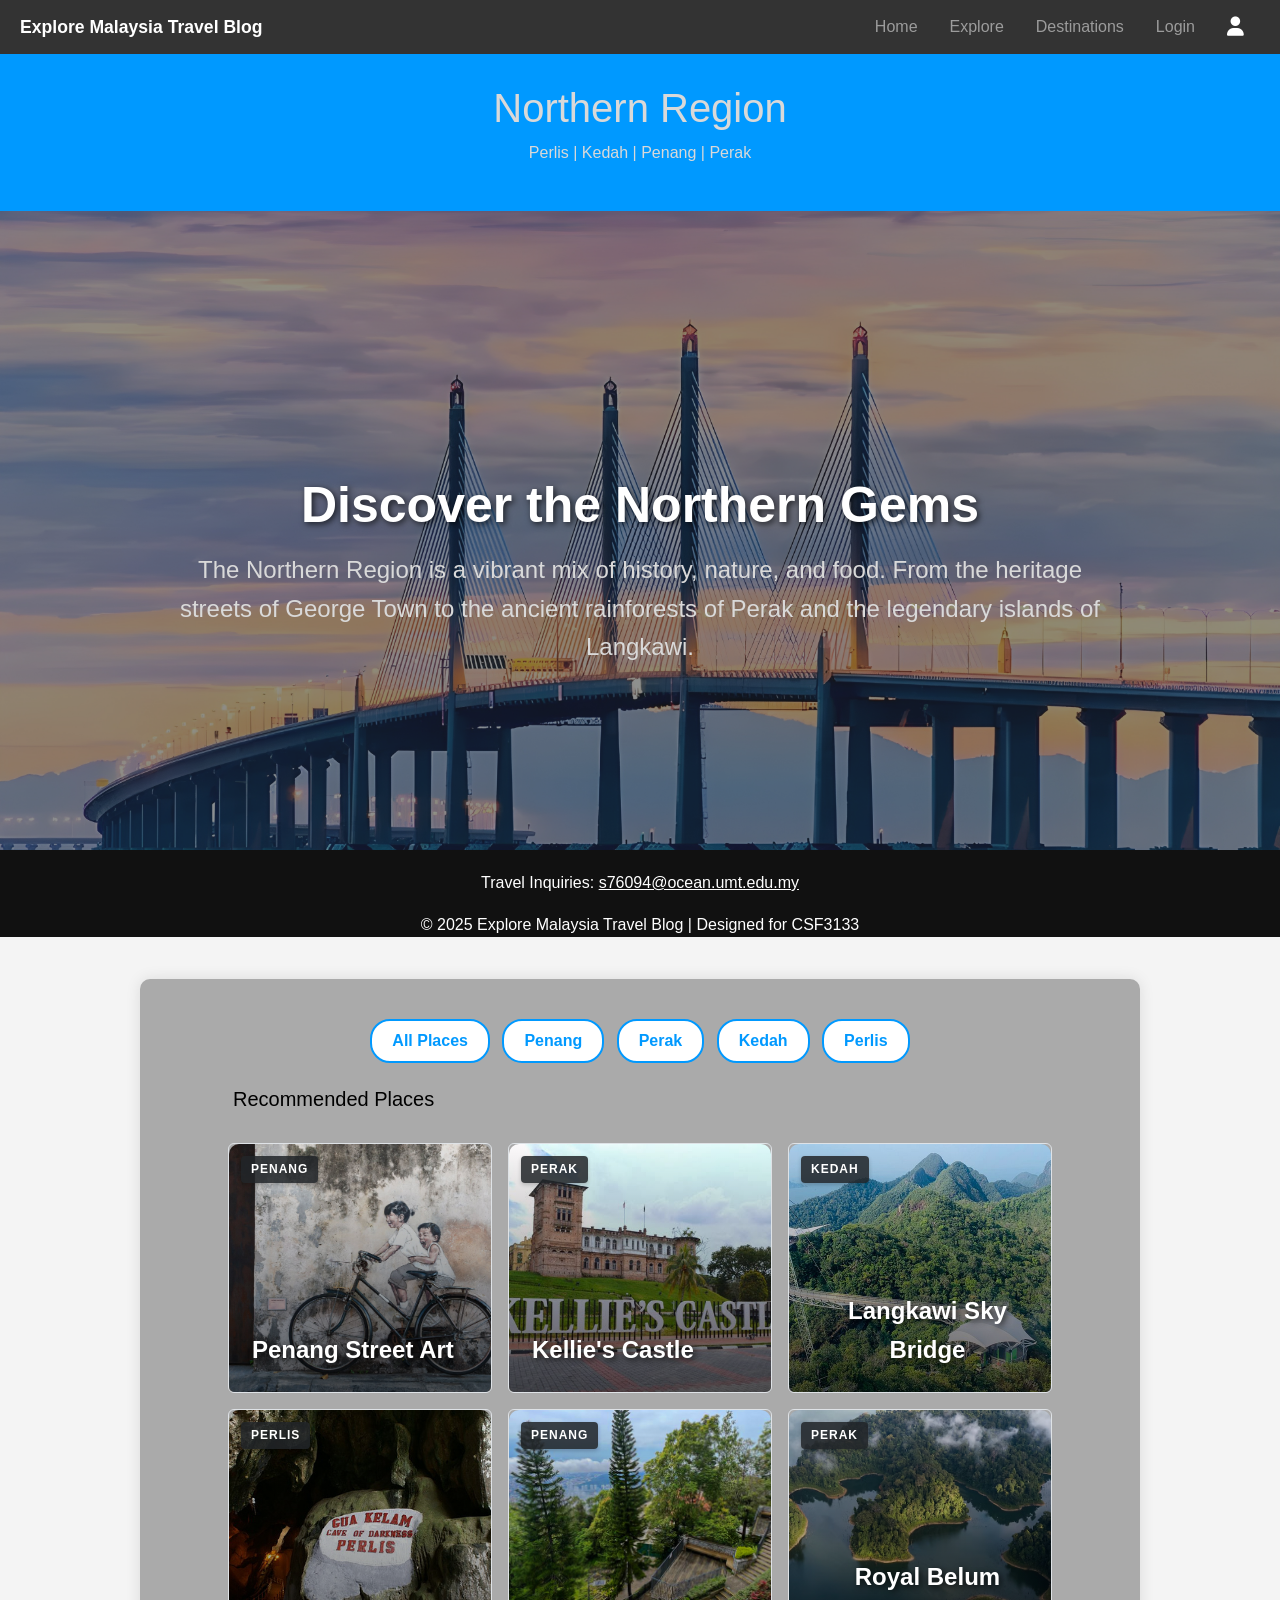
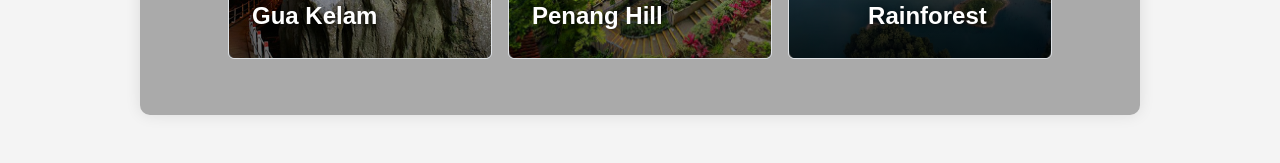
<file: north.html>
<!DOCTYPE html>
<html lang="en">

<head>
    <meta charset="UTF-8">
    <meta name="viewport" content="width=device-width, initial-scale=1.0">
    <title>Northern Region - Explore Malaysia Travel Blog</title>
    <link href="https://cdn.jsdelivr.net/npm/bootstrap@5.3.2/dist/css/bootstrap.min.css" rel="stylesheet">
    <link rel="stylesheet" href="https://cdnjs.cloudflare.com/ajax/libs/font-awesome/6.5.1/css/all.min.css">
    <link rel="stylesheet" href="styles.css">

    <style>
        /* --- CLEANER STYLE FOR CATEGORY TAGS --- */
        .category-tag {
            position: absolute;
            top: 12px;
            left: 12px;
            background-color: rgba(33, 37, 41, 0.85); 
            color: #fff;
            padding: 4px 10px;
            border-radius: 4px;
            font-size: 0.75rem; 
            font-weight: 600;
            z-index: 10;
            text-transform: uppercase;
            letter-spacing: 1px; 
            box-shadow: 0 2px 4px rgba(0,0,0,0.2);
            
            /* Ensures background wraps tightly to the text length */
            width: fit-content; 
        }

        /* --- IMAGE FITTING --- */
        .destination-card img {
            height: 250px;       /* Sets a uniform height for all cards */
            object-fit: cover;   /* Ensures image fills the area without stretching/distortion */
            width: 100%;         /* Ensures full width */
            display: block;      /* Removes potential inline spacing gaps */
        }
    </style>
</head>

<body>
    <div class="nav">
        <ul>
            <li class="brand">Explore Malaysia Travel Blog</li>
            <li><a href="index.html">Home</a></li>
            <li><a href="explore.html">Explore</a></li>
            <li><a href="destination.html">Destinations</a></li>
            
            <li><a href="login.html">Login</a></li>

            <li>
                <a href="account.html" class="icon-link" title="Account">
                    <i class="fa-solid fa-user" style="color: white;"></i>
                </a>
            </li>
        </ul>
    </div>
    <div class="header">
        <header>
            <h1>Northern Region</h1>
            <p>Perlis | Kedah | Penang | Perak</p>
        </header>
    </div>

    <div class="hero-container position-relative">
        <img src="images/penangbridge.jpg" alt="Northern Region Scenery" class="w-100 hero-img">

        <div class="position-absolute top-0 start-0 w-100 h-100 bg-dark opacity-50"></div>

        <div class="hero-text position-absolute top-50 start-50 translate-middle text-center text-white w-75">
            <h1 class="display-1 fw-semibold animate__animated animate__fadeInDownBig">
                Discover the Northern Gems
            </h1>
            <div class="fs-4 animate__animated animate__fadeInUpBig mt-3">
                The Northern Region is a vibrant mix of history, nature, and food. 
                From the heritage streets of George Town to the ancient rainforests of Perak 
                and the legendary islands of Langkawi.
            </div>
        </div>
    </div>

    <div class="container my-5">

        <div class="text-center mb-4">
            <button type="button" class="btn btn-primary mx-1 filter-btn" data-category="all">All Places</button>
            <button type="button" class="btn btn-outline-primary mx-1 filter-btn" data-category="penang">Penang</button>
            <button type="button" class="btn btn-outline-primary mx-1 filter-btn" data-category="perak">Perak</button>
            <button type="button" class="btn btn-outline-primary mx-1 filter-btn" data-category="kedah">Kedah</button>
            <button type="button" class="btn btn-outline-primary mx-1 filter-btn" data-category="perlis">Perlis</button>
        </div>

        <div class="recommended-places mb-3">
            <h2>Recommended Places</h2>
        </div>

        <div class="row g-3 py-3 px-5">
            
            <div class="des-eff col-md-4" data-category="penang">
                <div class="destination-card border rounded overflow-hidden">
                    <div class="position-relative">
                        <img src="images/penangstreetart.jpg" alt="Penang Street Art">
                        <span class="category-tag">Penang</span>
                    </div>
                    <div class="destination-text p-2 text-center">Penang Street Art</div>
                </div>
            </div>

            <div class="des-eff col-md-4" data-category="perak">
                <div class="destination-card border rounded overflow-hidden">
                    <div class="position-relative">
                        <img src="images/kelliescastle.jpg" alt="Kellie's Castle">
                        <span class="category-tag">Perak</span>
                    </div>
                    <div class="destination-text p-2 text-center">Kellie's Castle</div>
                </div>
            </div>
            
            <div class="des-eff col-md-4" data-category="kedah">
                <div class="destination-card border rounded overflow-hidden">
                    <div class="position-relative">
                        <img src="images/skybridge.jpg" alt="Langkawi Sky Bridge">
                        <span class="category-tag">Kedah</span>
                    </div>
                    <div class="destination-text p-2 text-center">Langkawi Sky Bridge</div>
                </div>
            </div>

            <div class="des-eff col-md-4" data-category="perlis">
                <div class="destination-card border rounded overflow-hidden">
                    <div class="position-relative">
                        <img src="images/guakelam.jpg" alt="Gua Kelam">
                        <span class="category-tag">Perlis</span>
                    </div>
                    <div class="destination-text p-2 text-center">Gua Kelam</div>
                </div>
            </div>

            <div class="des-eff col-md-4" data-category="penang">
                <div class="destination-card border rounded overflow-hidden">
                    <div class="position-relative">
                        <img src="images/penanghill.jpg" alt="Penang Hill">
                        <span class="category-tag">Penang</span>
                    </div>
                    <div class="destination-text p-2 text-center">Penang Hill</div>
                </div>
            </div>

            <div class="des-eff col-md-4" data-category="perak">
                <div class="destination-card border rounded overflow-hidden">
                    <div class="position-relative">
                        <img src="images/royalbelum.jpg" alt="Royal Belum Rainforest">
                        <span class="category-tag">Perak</span>
                    </div>
                    <div class="destination-text p-2 text-center">Royal Belum Rainforest</div>
                </div>
            </div>

        </div>
    </div>

    <script src="filter.js"></script>

    <div class="footer">
            <footer>
                <p>Travel Inquiries: <a href="mailto:s76094@ocean.umt.edu.my"
                        style="color: white;">s76094@ocean.umt.edu.my</a></p>
                <p>&copy; 2025 Explore Malaysia Travel Blog | Designed for CSF3133</p>
            </footer>
        </div>
</body>

</html>
</file>
<file: styles.css>
/* =========================================
   GLOBAL STYLES & NAVIGATION
   (Applies to ALL pages)
   ========================================= */

/* 1. Global Reset */
* {
    font-family: Arial, Helvetica, sans-serif;
    color: white; /* Default text color */
    box-sizing: border-box;
    margin: 0;
    padding: 0;
}

/* 2. Global Navigation Bar (Elsa's Design) */
.nav {
    width: 100%;
    left: 0;
    /* Ensure no old float behavior interferes */
    overflow: visible; 
}

/* The Container (ul) */
ul {
    list-style: none;
    margin: 0;
    padding: 0 20px;
    display: flex;         /* This creates the row layout */
    align-items: center;   /* Centers items vertically */
    background-color: #333333;
    width: 100%;
    height: auto;
}

/* The List Items */
ul li {
    float: none !important; /* Forces override of any legacy floats */
    display: block;
}

/* The Links */
ul li a {
    display: block;
    padding: 14px 16px;
    color: rgb(156, 156, 156);
    text-decoration: none;
    text-align: center;
}

ul li a:hover {
    background-color: #111111;
    color: white;
}

ul li a.active {
    color: white;
}

/* Logo / Brand Alignment */
/* This assumes your HTML has a class="brand" or the logo is the first li */
.brand {
    font-weight: bold;
    font-size: 1.1rem;
    margin-right: auto; /* Pushes everything else to the right */
    color: white;
}

ul li:first-child {
    margin-right: auto; /* Pushes subsequent items to the right */
}

/* Icons */
.icon-link {
    font-size: 1.2rem;
    color: rgb(156, 156, 156);
    display: flex;
    align-items: center;
    justify-content: center;
}

.icon-link:hover {
    color: white;
}


/* =========================================
   PAGE: ADLY SPECIFIC STYLES
   ========================================= */
/*adly*/

/* Removed all .nav, ul, and li styles from here to prevent conflicts */

.header {
    color: white;
    background-color: rgb(0, 153, 255);
    text-align: center;
    padding: 30px;
    width: 100%;
}

.container {
    padding: 40px;
    width: 80%;
    max-width: 1000px;
    margin: 30px auto;
    box-shadow: 0 0 15px rgba(0, 0, 0, 0.10);
    border-radius: 10px;
    background-color: #aaaaaa;
}


.footer {
    background-color: #383838;
    text-align: center;
    position: fixed;
    width: 100%;
    left: 0;
    bottom: 0;
    height: 50px;
    z-index: 100; /* Ensures footer stays on top */
}

.footer p {
    color: white;
}

.regions h2 {
    color: black;
}

.regions ol li {
    color: black;
}

.regions ol li a {
    color: black;
}


/* =========================================
   PAGE: ELSA SPECIFIC STYLES
   ========================================= */
/*elsa*/

/* Hero Section */
.hero-container {
    position: relative;
    width: 100%;
    height: 80vh; 
    overflow: hidden;
}

.hero-img {
    width: 100%;
    height: 100%;
    object-fit: cover; 
}

.hero-text h1,
.hero-text p {
    color: white;
    text-shadow: 2px 2px 6px rgba(0,0,0,0.7); 
    font-size: 50px;
}

/*Regions section*/
.recommended-places {
    text-align: left;
    padding-left: 5px; 
}

.recommended-places h2 {
    font-size: 20px;
    color: black;
    margin-left: 48px;
    margin-bottom: 10px;
    text-align: left;
}

.recommended-places p {
    color: #555555; 
}

/*destination places*/
.des-head {
  font-family: "Dancing Script";
  color: var(--maintheme);
}
.des-eff:hover {
  animation: pulse 0.6s;
}

.destination-card {
  position: relative;
  overflow: hidden;
  border-radius: 12px;
  height: 250px;
}
.destination-card img {
  width: 100%;
  height: 100%;
  object-fit: cover;
  transition: transform 0.4s ease;
  border-radius: 10px;
}
.destination-text {
  position: absolute;
  bottom: 15px;
  left: 15px;
  color: white;
  font-size: 1.5rem;
  font-weight: bold;
}
.destination-tag {
  position: absolute;
  top: 15px;
  left: 15px;
  font-size: 1rem;
  font-weight: bold;
}

.large-card {
  height: 300px;
}

.destination-card:hover img {
    transform: scale(1.1); 
}

.destination-card::after {
    content: "";
    position: absolute;
    inset: 0;
    background: linear-gradient(
        to top,
        rgba(0, 0, 0, 0.6),
        rgba(0, 0, 0, 0)
    );
    pointer-events: none;
}

.destination-text,
.destination-tag {
    position: absolute;
    z-index: 2;
    color: white;
    text-shadow: 2px 2px 6px rgba(0, 0, 0, 0.8);
}

/* ========== PROFILE PAGE COMPONENTS ========== */
/* Account Page Refined Styles */
.account-container {
    max-width: 1200px;
    margin: 40px auto;
    padding: 0 20px;
}

/* Header & Cover */
.profile-card-header {
    background: white;
    border-radius: 15px;
    overflow: hidden;
    box-shadow: 0 4px 12px rgba(0,0,0,0.1);
    margin-bottom: 30px;
}

.profile-cover {
    height: 180px;
    background: linear-gradient(135deg, #0099ff, #00d2ff);
}

.profile-main-info {
    display: flex;
    padding: 0 30px 30px;
    margin-top: -50px;
    align-items: flex-end;
    gap: 25px;
    position: relative;
}

.avatar-wrapper {
    position: relative;
    width: 140px;
    height: 140px;
}

.avatar-wrapper img {
    width: 100%;
    height: 100%;
    border-radius: 50%;
    border: 5px solid white;
    object-fit: cover;
    background: #eee;
}

.user-details h1 { color: #222; margin-bottom: 5px; font-size: 24px; }
.user-details p { color: #666; font-size: 14px; margin-bottom: 15px; }

.stats-bar { display: flex; gap: 20px; }
.stat-item { text-align: center; color: #444; }
.stat-item strong { display: block; font-size: 18px; color: #0099ff; }
.stat-item span { font-size: 12px; color: #888; text-transform: uppercase; }

/* Content Grid */
.profile-content-grid {
    display: grid;
    grid-template-columns: 300px 1fr;
    gap: 30px;
}

.info-card {
    background: white;
    padding: 20px;
    border-radius: 12px;
    box-shadow: 0 2px 8px rgba(0,0,0,0.05);
    margin-bottom: 20px;
}

.info-card h3 { color: #333; font-size: 16px; margin-bottom: 15px; }
.bio-text { color: #555; font-size: 14px; margin-bottom: 15px; }

.personal-info-list { list-style: none; }
.personal-info-list li { 
    color: #666; font-size: 14px; margin-bottom: 10px; 
    display: flex; align-items: center; gap: 10px;
}

/* Tabs & Panels */
.profile-main-area { background: white; border-radius: 12px; overflow: hidden; box-shadow: 0 2px 8px rgba(0,0,0,0.05); }
.content-tabs { display: flex; border-bottom: 1px solid #eee; background: #fafafa; }

.tab-btn {
    padding: 15px 25px;
    border: none;
    background: none;
    cursor: pointer;
    font-weight: 600;
    color: #777;
    transition: 0.3s;
}

.tab-btn.active { color: #0099ff; border-bottom: 3px solid #0099ff; }

.tab-panels { padding: 40px; }
.panel { display: none; text-align: center; }
.panel.active { display: block; }

.empty-state { color: #aaa; }
.empty-state i { font-size: 50px; margin-bottom: 15px; color: #ddd; }
.empty-state p { margin-bottom: 20px; }

.btn-primary {
    background: #0099ff; color: white; border: none;
    padding: 10px 25px; border-radius: 25px; cursor: pointer;
}

/* Buttons */
.header-actions { margin-left: auto; display: flex; gap: 10px; padding-bottom: 10px; }
.btn-edit, .btn-settings {
    padding: 8px 15px; border-radius: 6px; border: 1px solid #ddd;
    background: #fff; color: #444; cursor: pointer;
}
.btn-edit:hover { background: #f0f0f0; }

.action-link {
    width: 100%; text-align: left; padding: 10px; border: 1px solid #eee;
    border-radius: 8px; background: #fff; color: #0099ff; margin-bottom: 8px;
    cursor: pointer; font-weight: 500;
}
.action-link:hover { background: #f0f9ff; }

/* Responsive */
@media (max-width: 900px) {
    .profile-content-grid { grid-template-columns: 1fr; }
    .profile-main-info { flex-direction: column; align-items: center; text-align: center; }
    .header-actions { margin: 0; }
}

/* ====== TRAVEL ADVICE CARD ====== */
.travel-advice {
    padding: 20px;
    background: #fff;
    border-radius: 10px;
    box-shadow: 0 2px 8px rgba(0,0,0,0.1);
}

.travel-advice h3 {
    margin-bottom: 15px;
    color: #222;
    font-size: 1.2rem;
}

.travel-advice ul {
    list-style: none;
    padding: 0;
    margin: 0;
}

.travel-advice li {
    margin-bottom: 12px;
}

.travel-advice a {
    text-decoration: none;
    color: rgb(0, 153, 255);
    display: flex;
    align-items: center;
    gap: 10px;
    font-weight: 500;
}

.travel-advice a:hover {
    text-decoration: underline;
}

.travel-advice a i {
    font-size: 1.2rem;
    color: rgb(0, 153, 255);
}

/* ====== RESPONSIVE ====== */
@media (max-width: 1024px) {
    .profile-layout {
        flex-direction: column;
        padding: 20px;
    }

    .profile-left,
    .profile-right {
        flex: 1;
    }

    .profile-tabs {
        gap: 10px;
        padding: 10px 20px;
    }
}

@media (max-width: 600px) {
    .profile-header {
        flex-direction: column;
        align-items: flex-start;
        gap: 15px;
        padding: 20px;
    }

    .profile-actions {
        display: flex;
        gap: 10px;
    }
}
.view-btn{
    color: rgb(103, 102, 102);
}


/* =========================================
   PAGE: FATIHAH SPECIFIC STYLES
   ========================================= */
/*fatihah*/

body {
    margin: 0;
    background-color: #f9f9f9;
    color: #333; 
    line-height: 1.6;
}

/* SEARCH & FILTER SECTION */
.search-section {
    background: white;
    padding: 30px 20px;
    text-align: center;
    box-shadow: 0 2px 5px rgba(0,0,0,0.05);
}

.search-box {
    display: inline-flex;
    width: 100%;
    max-width: 600px;
    border: 2px solid #0099ff;
    border-radius: 30px;
    overflow: hidden;
}

.search-box input {
    flex: 1;
    border: none;
    padding: 15px 20px;
    outline: none;
    color: #333; 
    font-size: 16px;
    background-color: #fff;
}

.search-box input::placeholder {
    color: #888;
    font-style: italic;
}

.search-box button {
    background-color: #0099ff;
    color: white;
    border: none;
    padding: 0 25px;
    cursor: pointer;
    font-weight: bold;
    transition: 0.3s;
}

.search-box button:hover {
    background-color: #007acc;
}

/* Filter Buttons Styling */
.filter-container {
    margin-top: 20px;
    display: flex;
    justify-content: center;
    gap: 12px;
    flex-wrap: wrap;
}

.filter-btn {
    padding: 8px 20px;
    border: 2px solid #0099ff;
    background-color: white;
    color: #0099ff;
    border-radius: 20px;
    cursor: pointer;
    font-weight: bold;
    transition: 0.3s;
}

.filter-btn:hover, .filter-btn.active {
    background-color: #0099ff;
    color: white;
}

.search-hint {
    font-size: 12px;
    color: #888;
    margin-top: 10px;
}

/* CONTENT GRID & CARDS */
.content-container {
    max-width: 1100px;
    margin: 40px auto;
    padding: 0 20px;
}

.section-title {
    text-align: center;
    margin-bottom: 40px;
    color: #333;
    font-size: 28px;
}

.explore-grid {
    display: grid;
    /* Ini kunci supaya dia mendatar (3 kolom) */
    grid-template-columns: repeat(auto-fit, minmax(300px, 1fr)); 
    gap: 30px;
    margin-bottom: 80px;
}

.explore-card {
    background: white;
    border-radius: 12px;
    box-shadow: 0 4px 15px rgba(0,0,0,0.1);
    transition: 0.3s;
    overflow: hidden;
    color: #333; 
}

.explore-card:hover {
    transform: translateY(-10px);
}

.card-image {
    height: 200px;
    background-color: #eee;
    position: relative;
    background-size: cover;
    background-position: center;
}

.category-tag {
    position: absolute;
    top: 15px;
    right: 15px;
    background: #ffcc00;
    color: #000;
    padding: 5px 12px;
    border-radius: 5px;
    font-size: 12px;
    font-weight: bold;
}

.card-text {
    padding: 20px;
}

.card-text h3 { 
    margin: 0 0 10px 0; 
    color: #0099ff; 
}

.card-text p { 
    color: #555; 
    font-size: 14px; 
}

.read-more {
    display: inline-block;
    margin-top: 10px;
    text-decoration: none;
    color: #0099ff;
    font-weight: bold;
    font-size: 14px;
}

/* MODAL STYLING */
.modal {
    display: none; 
    position: fixed;
    z-index: 1000;
    left: 0;
    top: 0;
    width: 100%;
    height: 100%;
    background-color: rgba(0,0,0,0.8);
}

.modal-content {
    position: relative;
    margin: 5% auto;
    width: 90%;
    max-width: 800px;
    background: #000;
    border-radius: 10px;
}

.close-btn {
    position: absolute;
    top: -40px;
    right: 0;
    color: white;
    font-size: 40px;
    cursor: pointer;
}

.video-container {
    position: relative;
    padding-bottom: 56.25%; /* 16:9 */
    height: 0;
}

.video-container iframe {
    position: absolute;
    top: 0; left: 0;
    width: 100%; height: 100%;
}

/* Layout Details */
.details-main-container {
    max-width: 1000px;
    margin: 20px auto;
    padding: 0 20px;
    background: white;
}

.item-header h1 { font-size: 32px; margin-bottom: 10px; color: #333; }

.item-tabs { border-bottom: 1px solid #ddd; margin-bottom: 20px; }
.item-tabs a { 
    text-decoration: none; color: #666; padding: 10px 15px; display: inline-block;
    font-size: 14px; font-weight: bold;
}
.item-tabs a.active { border-bottom: 3px solid #0099ff; color: #000; }

.hero-gallery img {
    width: 100%;
    height: 450px;
    object-fit: cover;
    border-radius: 10px;
}

/* Susunan 2 Kolum */
.content-layout {
    display: flex;
    gap: 30px;
    margin-top: 30px;
}

.left-column { flex: 2; }
.right-sidebar { flex: 1; }

.side-card {
    border: 1px solid #ddd;
    border-radius: 10px;
    padding: 20px;
    margin-bottom: 20px;
    background: #fff;
}

.status.red { color: #d93025; font-weight: bold; }

.save-btn {
    width: 100%;
    padding: 10px;
    border-radius: 20px;
    border: 1px solid #000;
    background: white;
    font-weight: bold;
    cursor: pointer;
}

.hours-table { width: 100%; font-size: 13px; border-collapse: collapse; }
.hours-table td { padding: 5px 0; border-bottom: 1px solid #eee; }

/* =========================================
   PAGE: FATIHAH SPECIFIC STYLES
   ========================================= */

.header-hero {
    height: 80vh; 
    min-height: 500px; 
    background-image: url('images/travel1.png'); 
    background-size: cover; 
    background-position: center;
    background-repeat: no-repeat;
    position: relative;
    width: 100%;
    display: flex;
    align-items: center;
    justify-content: center;
}

.hero-overlay {
    background-color: rgba(0, 0, 0, 0.65); 
    width: 100%;
    height: 100%;
    display: flex;
    align-items: center;
    justify-content: center;
    padding: 0 20px;
}

.hero-content {
    max-width: 900px;
    text-align: center;
}

.hero-content h1 {
    font-size: 3rem;
    font-weight: bold;
    color: white; 
    margin-bottom: 20px;
    text-shadow: 2px 2px 10px rgba(0,0,0,0.5);
}

.hero-content p {
    font-size: 1.1rem;
    line-height: 1.6;
    color: rgba(255, 255, 255, 0.9); /* Putih sedikit pudar */
    font-weight: 300;
}

/* SEARCH & FILTER SECTION */
.search-section {
    background: white;/
}

/* =========================================
   FOOTER STYLE - CLEAN & ALIGNED
   ========================================= */

@import url('https://fonts.googleapis.com/css?family=Poppins:400,500,600,700&display=swap');

* {
  margin: 0;
  padding: 0;
  color: #d9d9d9;
  box-sizing: border-box;
  font-family: 'Poppins', sans-serif;
}

body {
  display: flex;
  flex-direction: column;
  min-height: 100vh;
  background: #f4f4f4; 
}

.content1 {
  position: relative;
  margin: 130px auto;
  text-align: center;
  padding: 0 20px;
  flex: 1;
}

.content1 .text, .content1 .p {
  font-size: 2.5rem;
  font-weight: 600;
  color: #202020; /* Warna gelap */
}

footer {
  width: 100%;
  background: #111;
  position: relative; 
  padding: 20px 0 0 0;
}

.main-content {
  display: flex;
}

.main-content .box {
  flex-basis: 50%;
  padding: 10px 20px;
}

.box h2 {
  font-size: 1.125rem;
  font-weight: 600;
  text-transform: uppercase;
}

.box .content {
  margin: 20px 0 0 0;
  position: relative;
}

/* Garisan hiasan di atas tajuk footer */
.box .content:before {
  position: absolute;
  content: '';
  top: -10px;
  height: 2px;
  width: 100%;
  background: #1a1a1a;
}

.box .content:after {
  position: absolute;
  content: '';
  height: 2px;
  width: 15%;
  background: white;
  top: -10px;
}

.left .content p {
  text-align: justify;
}

.left .content .social {
  margin: 20px 0 0 0;
}

.left .content .social a {
  padding: 0 2px;
  text-decoration: none;
}

.left .content .social a span {
  display: inline-block;
  height: 40px;
  width: 40px;
  background: #1a1a1a;
  line-height: 40px;
  text-align: center;
  font-size: 18px;
  border-radius: 5px;
  transition: 0.3s;
}

.left .content .social a span:hover {
  background: white;
}

.center .content .fas {
  font-size: 1.4375rem;
  background: #1a1a1a;
  height: 45px;
  width: 45px;
  line-height: 45px;
  text-align: center;
  border-radius: 50%;
  transition: 0.3s;
  cursor: pointer;
}

.center .content .fas:hover {
  background: white;
}

.center .content .text {
  font-size: 1.0625rem;
  font-weight: 500;
  padding-left: 10px;
}

.center .content .phone {
  margin: 15px 0;
}

.right form .text {
  font-size: 1.0625rem;
  margin-bottom: 2px;
  color: white;
}

.right form .msg {
  margin-top: 10px;
}

.right form input, .right form textarea {
  width: 100%;
  font-size: 1.0625rem;
  background: #151515;
  padding-left: 10px;
  border: 1px solid #222222;
  color: white;
}

.right form input:focus,
.right form textarea:focus {
  outline-color: #3498db;
}

.right form input {
  height: 35px;
}

.right form .btn {
  margin-top: 10px;
}

.right form .btn button {
  height: 40px;
  width: 100%;
  border: none;
  outline: none;
  background: white;
  color: black;
  font-size: 1.0625rem;
  font-weight: 500;
  cursor: pointer;
  transition: .3s;
}

.right form .btn button:hover {
  background: #000;
}

.bottom center {
  padding: 15px;
  font-size: 0.9375rem;
  background: #151515;
}

.bottom center span {
  color: #656565;
}

.bottom center a {
  color: white;
  text-decoration: none;
}

.bottom center a:hover {
  text-decoration: underline;
}

/* RESPONSIVE */
@media screen and (max-width: 900px) {
  .main-content {
    flex-wrap: wrap;
    flex-direction: column;
  }
  .main-content .box {
    margin: 5px 0;
    flex-basis: 100%;
  }
}

/* --- FOOTER FORM ALIGNMENT (FORCE FULL WIDTH) --- */

/* 1. Pastikan form dalam keadaan menegak */
footer .right form {
    display: flex;
    flex-direction: column;
    width: 100%;
}

/* 2. Pastikan semua kotak input & textarea panjang penuh & selari */
footer .right form input, 
footer .right form textarea {
    width: 100% !important;
    margin-bottom: 15px;
    display: block;
    box-sizing: border-box; /* Sangat penting supaya padding tak buat kotak terkeluar */
}

/* 3. Style Butang Send - Guna tag 'footer' terus tanpa titik (.) */
footer .right .btn {
    width: 100%;
    margin-top: 5px;
}

footer .right .btn button {
    width: 100% !important; /* Paksa lebar 100% */
    height: 45px !important;
    display: block !important;
    background-color: white !important; /* Kekalkan warna putih asal anda */
    color: black !important;
    border: none;
    border-radius: 4px;
    font-weight: 600;
    cursor: pointer;
    transition: 0.3s;
}

/* Hover Effect */
footer .right .btn button:hover {
    background-color: #000 !important;
    color: white !important;
}

/* --- MOBILE OPTIMIZATION --- */

@media screen and (max-width: 768px) {
    /* Hero Section Adjustment */
    header-hero {
        height: 60vh; /* Kurangkan ketinggian pada mobile supaya tak terlalu panjang */
        min-height: 400px;
    }

    .hero-content h1 {
        font-size: 2rem; /* Kecilkan saiz h1 supaya tak pecah/overflow */
        padding: 0 10px;
    }

    .hero-content p {
        font-size: 0.95rem; /* Kecilkan sedikit p untuk readability */
    }

    /* Content Adjustment */
    .content1 {
        margin: 60px auto; /* Kurangkan margin 130px yang terlalu besar untuk mobile */
    }

    .content1 .text, .content1 .p {
        font-size: 1.8rem; /* Kecilkan tajuk content */
    }

    /* Footer Adjustment */
    .main-content .box {
        padding: 10px 0; /* Kurangkan side padding footer */
    }

    .center .content .text {
        font-size: 0.9rem; /* Kecilkan teks info footer */
    }
}

/* Extra small devices (Phones) */
@media screen and (max-width: 480px) {
    header-hero {
        height: 50vh;
    }
    
    .hero-content h1 {
        font-size: 1.6rem;
    }
}
</file>
